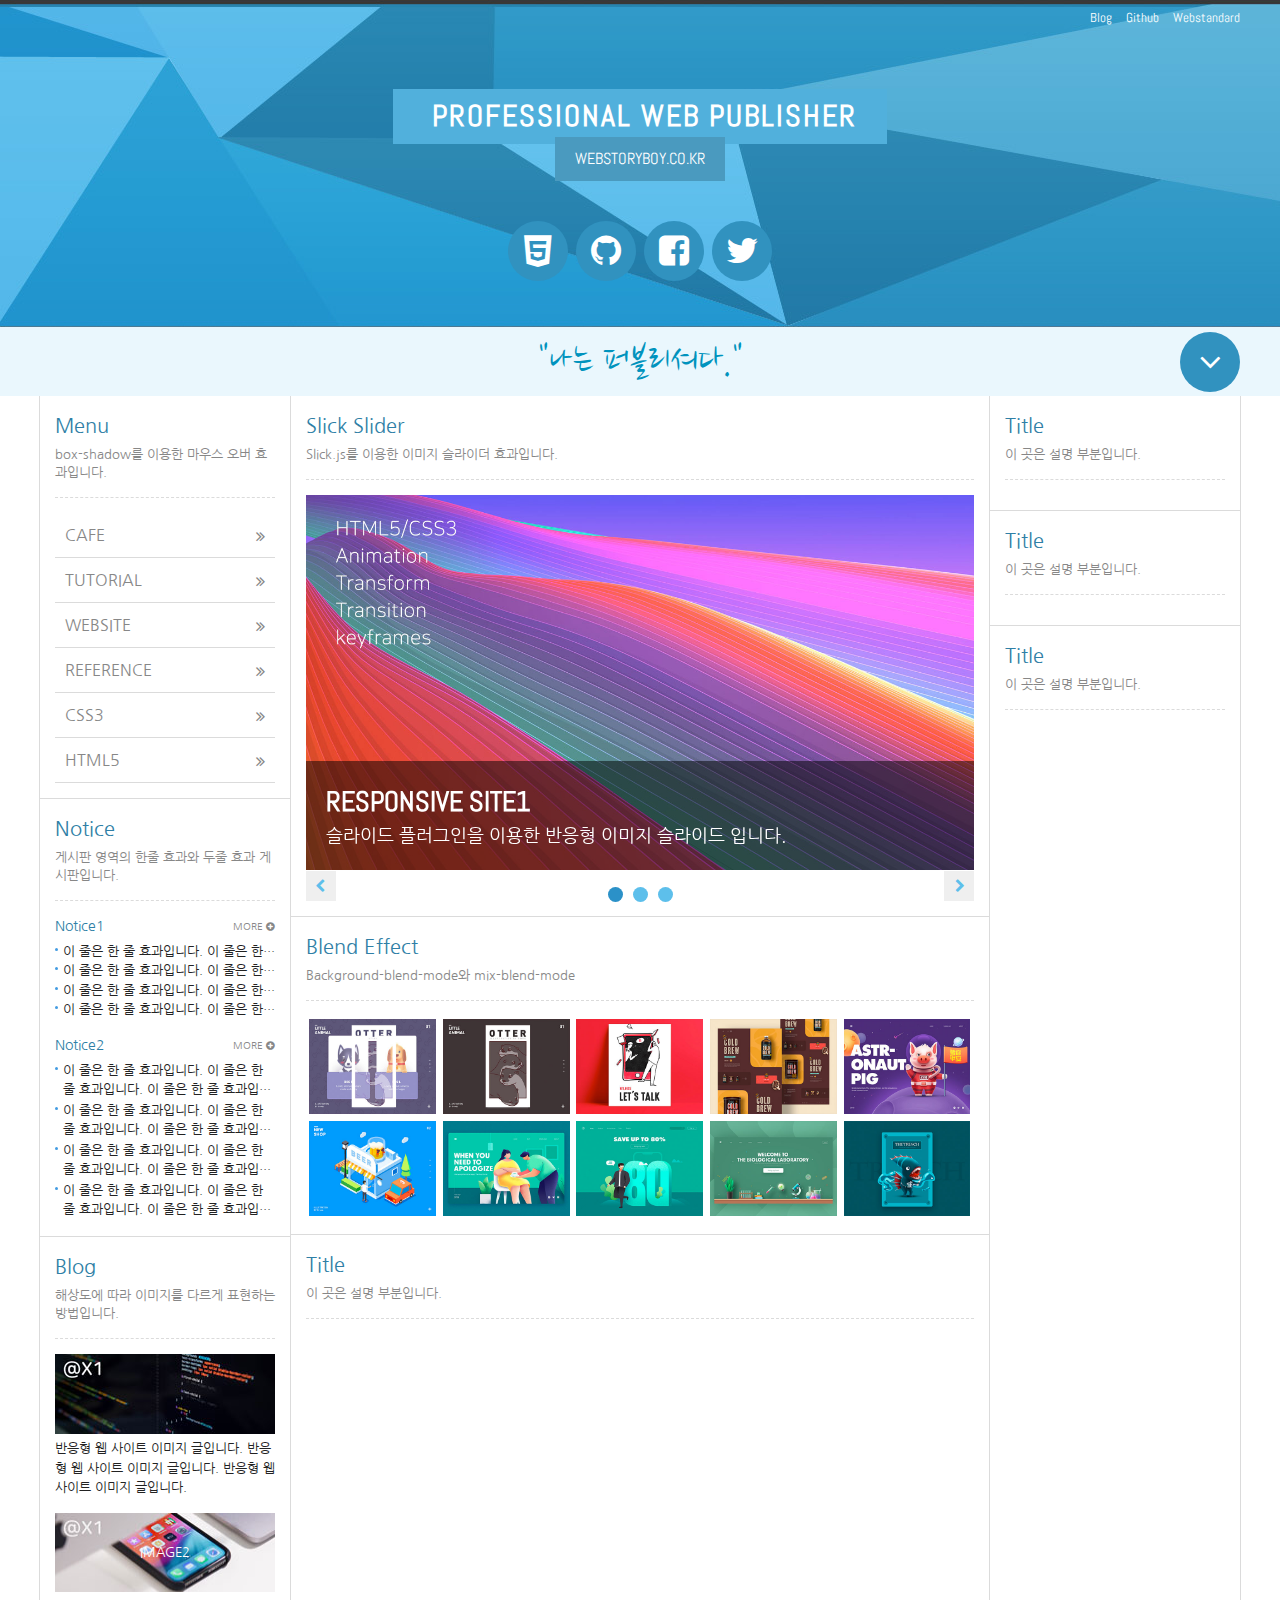
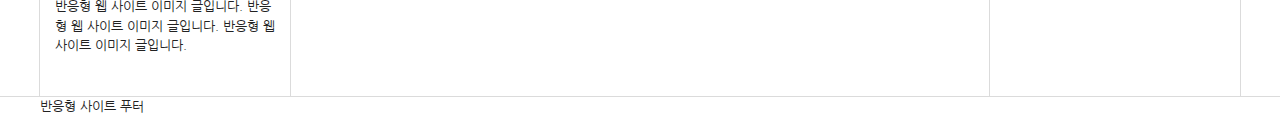
<file: responsive/html5/index.html>
<!DOCTYPE html>
<html lang="ko">
<head>
    <meta charset="UTF-8">
	<meta name="viewport" content="user-scalable=no, initial-scale=1.0, maximum-scale=1.0, minimum-scale=1.0, width=device-width">
    <meta name="author" content="webstoryboy">
    <meta name="description" content="반응형 사이트 따라하기">
    <meta name="keywords" content="반응형사이트, 웹퍼블리셔, 웹접근성, HTML5, webstoryboy, webs">
    <title>반응형 사이트 만들기 : 헤더메뉴</title>
	
	<!-- style -->
    <link rel="stylesheet" href="css/reset.css">
    <link rel="stylesheet" href="css/style.css">
	<link rel="stylesheet" href="css/font-awesome.css">
	<link rel="stylesheet" href="css/slick.css">
	<link rel="stylesheet" href="css/lightgallery.css">

	<!-- Facebook meta tags -->
    <meta property="og:type" content="article" />
    <meta property="og:title" content="반응형 사이트 만들기(title)" />
    <meta property="og:url" content="https://responsive-web-qfabi.run.goorm.io/responsive-web/responsive/html5/index.html" />
    <meta property="og:image" content="https://responsive-web-qfabi.run.goorm.io/responsive-web/responsive/html5/index.html" />
    <meta property="og:site_name" content="반응형 사이트 만들기(site_name)" />
    <meta property="og:description" content="반응형 사이트 따라하기(description)" />

    <!-- twitter meta tags -->
    <meta name="twitter:card" content="summary_large_image" />
    <meta name="twitter:site" content="@webstoryboy" />
    <meta name="twitter:title" content="반응형 사이트 만들기(title)" />
    <meta name="twitter:description" content="반응형 사이트 만들기(description)." />
    <meta property="twitter:image" content="http://richclub8.dothome.co.kr/assets/ico/icon.png" />

	<!-- 파비콘 -->
    <link rel="shortcut icon" href="icon/favicon.ico">
    <link rel="apple-touch-icon-precomposed" href="icon/favicon-152.png">
    <link rel="icon" href="icon/favicon-64.png">
    <link rel="icon" href="icon/favicon-16.png" sizes="16x16"> 
    <link rel="icon" href="icon/favicon-32.png" sizes="32x32"> 
    <link rel="icon" href="icon/favicon-48.png" sizes="48x48"> 
    <link rel="icon" href="icon/favicon-64.png" sizes="64x64"> 
    <link rel="icon" href="icon/favicon-128.png" sizes="128x128">
	
	<!-- 웹 폰트 -->
    <link href="https://fonts.googleapis.com/css?family=Nanum+Gothic" rel="stylesheet">
    <link href="https://fonts.googleapis.com/css?family=Nanum+Brush+Script" rel="stylesheet">
    <link href="https://fonts.googleapis.com/css?family=Abel&display=swap" rel="stylesheet">
	
	<!-- HTLM5shiv ie6~8 -->
    <!--[if lt IE 9]> 
        <script src="js/html5shiv.min.js"></script>
        <script type="text/javascript">
            alert("현재 당신이 보는 브라우저는 지원하지 않습니다. 최신 브라우저로 업데이트해주세요!");
        </script>
    <![endif]-->
</head>
<body>
	<header id="header">
		<div class="container">
			<div class="row">
				<div class="header">
					<div class="header_menu">
					<a href="#">Blog</a>
					<a href="#">Github</a>
					<a href="#">Webstandard</a>
					</div>
					<!-- //header_menu -->
					<div class="header_tit">
						<h1>Professional Web Publisher</h1><br>
						<a href="http://webstoryboy.co.kr">webstoryboy.co.kr</a>
					</div>
					<!-- //header_tit -->
					<div class="header_icon">
						<ul>
							<li><a href="#"><i class="fa fa-html5" aria-hidden="true"></i><span>HTML5</span></a></li>
							<li><a href="#"><i class="fa fa-github" aria-hidden="true"></i><span>Github</span></a></li>
							<li><a href="#" class="facebook"><i class="fa fa-facebook-square" aria-hidden="true"></i><span>Facebook</span></a></li>
							<li><a href="#" class="twitter"><i class="fa fa-twitter" aria-hidden="true"></i><span>twitter</span></a></li>
						</ul>
					</div>
					<!-- //header_icon -->
					
					<!-- 
                        https://developers.facebook.com/tools/debug/
                        https://cards-dev.twitter.com/validator
                    -->
				</div>
			</div>
		</div>
	</header>
	<!-- header -->
	<nav id="nav">
        <div class="container">
            <div class="row">
                <div class="nav">
                    <h2 class="ir_su">반응형 사이트 전체 메뉴</h2>
                    <div>
                        <h3>HTML Reference</h3>
                        <ol>
							<li><a href="#">HTML 태그(Tag)</a></li>
							<li><a href="#">블록 요소/인라인 요소</a></li>
							<li><a href="#">DTD 선언</a></li>
							<li><a href="#">언어 속성 설정</a></li>
							<li><a href="#">HTML &lt;title&gt;</a></li>
							<li><a href="#">HTML &lt;meta&gt;</a></li>
							<li><a href="#">특수문자</a></li>
							<li><a href="#">하이퍼 링크</a></li>
							<li><a href="#">HTML &lt;style&gt;</a></li>
							<li><a href="#">HTML &lt;html&gt;</a></li>
							<li><a href="#">HTML &lt;head&gt;</a></li>
							<li><a href="#">HTML &lt;div&gt;</a></li>
							<li><a href="#">HTML &lt;colgroup&gt;</a></li>
							<li><a href="#">HTML &lt;caption&gt;</a></li>
                        </ol>
                    </div>
                    <div>
                        <h3>CSS  Reference</h3>
                        <ol>
                            <li><a href="#">CSS 선택자</a></li>
                            <li><a href="#">CSS 단위</a></li>
                            <li><a href="#">CSS 색상</a></li>
                            <li><a href="#">CSS 선언 방법</a></li>
                            <li><a href="#">상대주소와 절대주소</a></li>
                            <li><a href="#">CSS float</a></li>
                            <li><a href="#">이미지 표현 방법</a></li>
                            <li><a href="#">이미지 스프라이트</a></li>
                            <li><a href="#">IR 효과</a></li>
                            <li><a href="#">이미지 최적화</a></li>
                            <li><a href="#">background-color</a></li>
                            <li><a href="#">border-style</a></li>
                            <li><a href="#">font-size</a></li>
                            <li><a href="#">text-align</a></li>
                        </ol>
                    </div>
                    <div class="last">
                        <h3>Responsive</h3>
                        <ol>
                            <li><a href="#">웹 표준</a></li>
                            <li><a href="#">웹 접근성</a></li>
                            <li><a href="#">W3C</a></li>
                            <li><a href="#">웹 접근성 연구소</a></li>
                            <li><a href="#">네이버 널리</a></li>
                            <li><a href="#">다음 다룸</a></li>
                            <li><a href="#">Webstandard</a></li>
                        </ol>
                    </div>
                </div>
            </div>
        </div>
    </nav>
    <!-- nav -->
	<article id="title">
		<div class="container">
			<div class="title">
				<h2>"나는 퍼블리셔다."</h2>
				<a href="#" class="btn">
					<i class="fa fa-angle-down" aria-hidden="true"></i>
					<span class="ir_su">전체메뉴 보기</span>
				</a>
			</div>
		</div>
	</article>
	<!-- //title -->
	<main>
		<section id="contents">
			<div class="container">
				<h2 class="ir_su">반응형 사이트 컨텐츠</h2>
				<section id="cont_left">
					<h3 class="ir_su">반응형 사이트 왼쪽 컨텐츠</h3>
					<article class="column col1">
						<h4 class="col_tit">Menu</h4>
						<p class="col_desc">box-shadow를 이용한 마우스 오버 효과입니다.</p>
						<!-- 메뉴 -->
						<div class="menu">
                            <ul>
                                <li><a href="#">Cafe <i class="fa fa-angle-double-right" aria-hidden="true"></i></a></li>
                                <li><a href="#">Tutorial <i class="fa fa-angle-double-right" aria-hidden="true"></i></a></li>
                                <li><a href="#">WebSite <i class="fa fa-angle-double-right" aria-hidden="true"></i></a></li>
                                <li><a href="#">Reference <i class="fa fa-angle-double-right" aria-hidden="true"></i></a></li>
                                <li><a href="#">CSS3 <i class="fa fa-angle-double-right" aria-hidden="true"></i></a></li>
                                <li><a href="#">HTML5 <i class="fa fa-angle-double-right" aria-hidden="true"></i></a></li>
                            </ul>
                        </div>
                        <!-- //메뉴 -->
					</article>
					<!-- //col1 -->
					<article class="column col2">
						<h4 class="col_tit">Notice</h4>
						<p class="col_desc">게시판 영역의 한줄 효과와 두줄 효과 게시판입니다.</p>
                        <!-- 게시판 -->
                        <div class="notice1">
                            <h5>Notice1</h5>
                            <ul>
                                <li><a href="#">이 줄은 한 줄 효과입니다. 이 줄은 한 줄 효과입니다.</a></li>
                                <li><a href="#">이 줄은 한 줄 효과입니다. 이 줄은 한 줄 효과입니다.</a></li>
                                <li><a href="#">이 줄은 한 줄 효과입니다. 이 줄은 한 줄 효과입니다.</a></li>
                                <li><a href="#">이 줄은 한 줄 효과입니다. 이 줄은 한 줄 효과입니다.</a></li>
                            </ul>
							<a href="#" class="more" title="더 보기">More <i class="fa fa-plus-circle" aria-hidden="true"></i></a>
                        </div>
                        <!-- //게시판 -->
                        <!-- 게시판2 -->
                        <div class="notice2 mt15">
                            <h5>Notice2</h5>
                            <ul>
                                <li><a href="#">이 줄은 한 줄 효과입니다. 이 줄은 한 줄 효과입니다. 이 줄은 한 줄 효과입니다. 이 줄은 한 줄 효과입니다.</a></li>
                                <li><a href="#">이 줄은 한 줄 효과입니다. 이 줄은 한 줄 효과입니다. 이 줄은 한 줄 효과입니다. 이 줄은 한 줄 효과입니다.</a></li>
                                <li><a href="#">이 줄은 한 줄 효과입니다. 이 줄은 한 줄 효과입니다. 이 줄은 한 줄 효과입니다. 이 줄은 한 줄 효과입니다.</a></li>
                                <li><a href="#">이 줄은 한 줄 효과입니다. 이 줄은 한 줄 효과입니다. 이 줄은 한 줄 효과입니다. 이 줄은 한 줄 효과입니다.</a></li>
                            </ul>
							<a href="#" class="more" title="더 보기">More <i class="fa fa-plus-circle" aria-hidden="true"></i></a>
                        </div>
                        <!-- //게시판2 -->
					</article>
					<!-- //col2 -->
					<article class="column col3">
						<h4 class="col_tit">Blog</h4>
						<p class="col_desc">해상도에 따라 이미지를 다르게 표현하는 방법입니다.</p>
						<!-- blog1 -->
						<div class="blog1">
							<h5 class="ir_su">image1</h5>
							<figure>
								<!-- <img src="img/blog1_1.jpg" class="img_normal" alt="normal image">
								<img src="img/blog1_2.jpg" class="img-retina" alt="retina image" width="100%"> -->
								<!-- 호환성을 위해서는 img로 따로따로 넣어주고 아니면은 srcset을 이용해서 한번에 처리 -->
								<img src="img/blog3_1.jpg" srcset="img/blog3_1.jpg 1x, img/blog3_2.jpg 2x, img/blog3_3.jpg 2x" alt="이미지">
								<figcation>반응형 웹 사이트 이미지 글입니다. 반응형 웹 사이트 이미지 글입니다. 반응형 웹 사이트 이미지 글입니다.</figcation>
							</figure>
						</div>
						<!-- //blog1 -->
						<!-- blog2 -->
						<div class="blog2 mt15">		
							<div class="img-retina">
								<h5>image2</h5>
							</div>
							<p>반응형 웹 사이트 이미지 글입니다. 반응형 웹 사이트 이미지 글입니다. 반응형 웹 사이트 이미지 글입니다.</p>
						</div>
						<!-- //blog2 -->
					</article>
					<!-- //col3 -->
				</section>
				<section id="cont_center">
					<h3 class="ir_su">반응형 사이트 가운데 컨텐츠</h3>
					<article class="column col4">
						<h4 class="col_tit">Slick Slider</h4>
						<p class="col_desc">Slick.js를 이용한 이미지 슬라이더 효과입니다.</p>
						<!-- 이미지 슬라이드 -->
						<div class="slider">
                            <div>
                                <figure>
                                    <img src="img/slider001.jpg" alt="이미지1">
                                    <figcaption><em>Responsive Site1</em><span>슬라이드 플러그인을 이용한 반응형 이미지 슬라이드 입니다.</span></figcaption>
                                </figure>
                            </div>
                            <div>
                                <figure>
                                    <img src="img/slider001.jpg" alt="이미지2">
                                    <figcaption><em>Responsive Site2</em><span>슬라이드 플러그인을 이용한 반응형 이미지 슬라이드 입니다.</span></figcaption>
                                </figure>
                            </div>
                            <div>
                                <figure>
                                    <img src="img/slider001.jpg" alt="이미지3">
                                    <figcaption><em>Responsive Site3</em><span>슬라이드 플러그인을 이용한 반응형 이미지 슬라이드 입니다.</span></figcaption>
                                </figure>
                            </div>
                        </div>
						<!-- //이미지 슬라이드 -->
					</article>
					<!-- //col24 -->
					<article class="column col5">
						<h4 class="col_tit">Blend Effect</h4>
						<p class="col_desc">Background-blend-mode와 mix-blend-mode</p>
						<!-- lightbox--> 
                        <div class="lightbox square clearfix">
                            <a href="img/light01_s.jpg"><img src="img/light01.jpg" alt="이미지"><em>blur</em></a>
                            <a href="img/light02_s.jpg"><img src="img/light02.jpg" alt="이미지"><em>brightness</em></a>
                            <a href="img/light03_s.jpg"><img src="img/light03.jpg" alt="이미지"><em>contrast</em></a>
                            <a href="img/light04_s.jpg"><img src="img/light04.jpg" alt="이미지"><em>grayscale</em></a>
                            <a href="img/light05_s.jpg"><img src="img/light05.jpg" alt="이미지"><em>hur-rotate</em></a>
                            <a href="img/light06_s.jpg"><img src="img/light06.jpg" alt="이미지"><em>invert</em></a>
                            <a href="img/light07_s.jpg"><img src="img/light07.jpg" alt="이미지"><em>opacity</em></a>
                            <a href="img/light08_s.jpg"><img src="img/light08.jpg" alt="이미지"><em>saturate</em></a>
                            <a href="img/light09_s.jpg"><img src="img/light09.jpg" alt="이미지"><em>sepia</em></a>
                            <a href="img/light10_s.jpg"><img src="img/light10.jpg" alt="이미지"><em>Mix</em></a>
                        </div>
                        <!-- //lightbox -->
					</article>
					<!-- //col5 -->
					<article class="column col6">
						<h4 class="col_tit">Title</h4>
						<p class="col_desc">이 곳은 설명 부분입니다.</p>
						<!-- -->
						
						<!-- // -->
					</article>
					<!-- //col6 -->
				</section>
				<section id="cont_right">
					<h3 class="ir_su">반응형 사이트 오른쪽 컨텐츠</h3>



					<article class="column col7">
						<h4 class="col_tit">Title</h4>
						<p class="col_desc">이 곳은 설명 부분입니다.</p>
						<!-- -->
						
						<!-- // -->
					</article>
					<!-- //col7 -->
					<article class="column col8">
						<h4 class="col_tit">Title</h4>
						<p class="col_desc">이 곳은 설명 부분입니다.</p>
						<!-- -->
						
						<!-- // -->
					</article>
					<!-- //col8 -->
					<article class="column col9">
						<h4 class="col_tit">Title</h4>
						<p class="col_desc">이 곳은 설명 부분입니다.</p>
						<!-- -->
						
						<!-- // -->
					</article>
					<!-- //col9 -->
				</section>
			</div>
		</section>
		<!-- //contents -->
	</main>
	<footer id="footer">
		<div class="container">
			<h2>반응형 사이트 푸터</h2>
		</div>
	</footer>
	<!-- //footer -->
	
	
	<!-- JavaScript Libraries -->
    <script src="js/jquery.min_1.12.4.js"></script>
    <script src="js/modernizr-custom.js"></script>
	<script src="js/slick.min.js"></script>
	<script src="js/lightgallery.min.js"></script>
	<script>
		//라이트 박스
		$(".lightbox").lightGallery({
			
		});
		
		//이미지 슬라이더
		$(".slider").slick({
			dots: true,
			autoplay: true,
			autoplaySpeed: 3000,
			arrows: true,
			responsive: [
				{
					breakpoint: 768,
					settings: {
						autoplay:false,
						}
				}
			]
		});

		//sns 공유하기
		$(".facebook").click(function(e){
			e.preventDefault();
			window.open('https://www.facebook.com/sharer/sharer.php?u=' +encodeURIComponent(document.URL)+'&t='+encodeURIComponent(document.title), 'facebooksharedialog', 'menubar=no, toolbar=no, resizable=yes, scrollbars=yes, height=300, width=600'); 
		});
		$(".twitter").click(function(e){
			e.preventDefault();
			window.open('https://twitter.com/intent/tweet?text=[%EA%B3%B5%EC%9C%A0]%20' +encodeURIComponent(document.URL)+'%20-%20'+encodeURIComponent(document.title), 'twittersharedialog', 'menubar=no, toolbar=no, resizable=yes, scrollbars=yes, height=300, width=600');
		});
	</script>
</body>
</html>
</file>
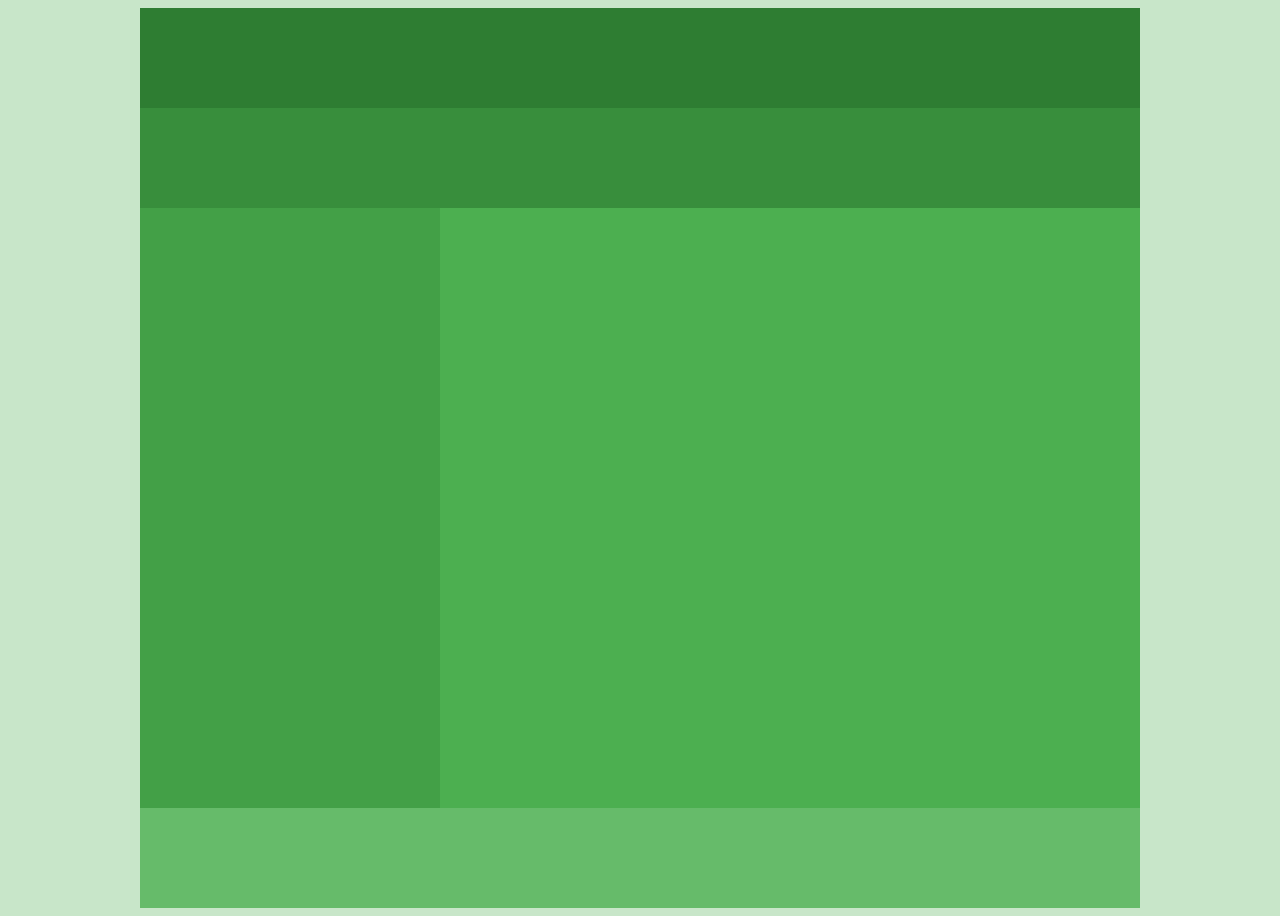
<file: responsive/layout1.html>
<!DOCTYPE html>
<html lang="ko">
<head>
    <meta charset="UTF-8">
    <title>Document</title>
    <style>
        body {background: #c8e6c9;}
        #wrap {width: 1000px; height: 900px; margin: 0 auto;}
        header {width: 1000px; height: 100px; background: #2e7d32;}
        nav {width: 1000px; height: 100px; background: #388e3c; }
        aside {float: left; width: 300px; height: 600px; background: #43a047;}
        section {float: left; width: 700px; height: 600px; background: #4caf50;}
        footer {float: left; width: 1000px; height: 100px; background: #66bb6a;}
    </style>
</head>
<body>
    <div id="wrap">
        <header></header>
        <nav></nav>
        <aside></aside>
        <section></section>
        <footer></footer>
    </div>
</body>
</html>
</file>
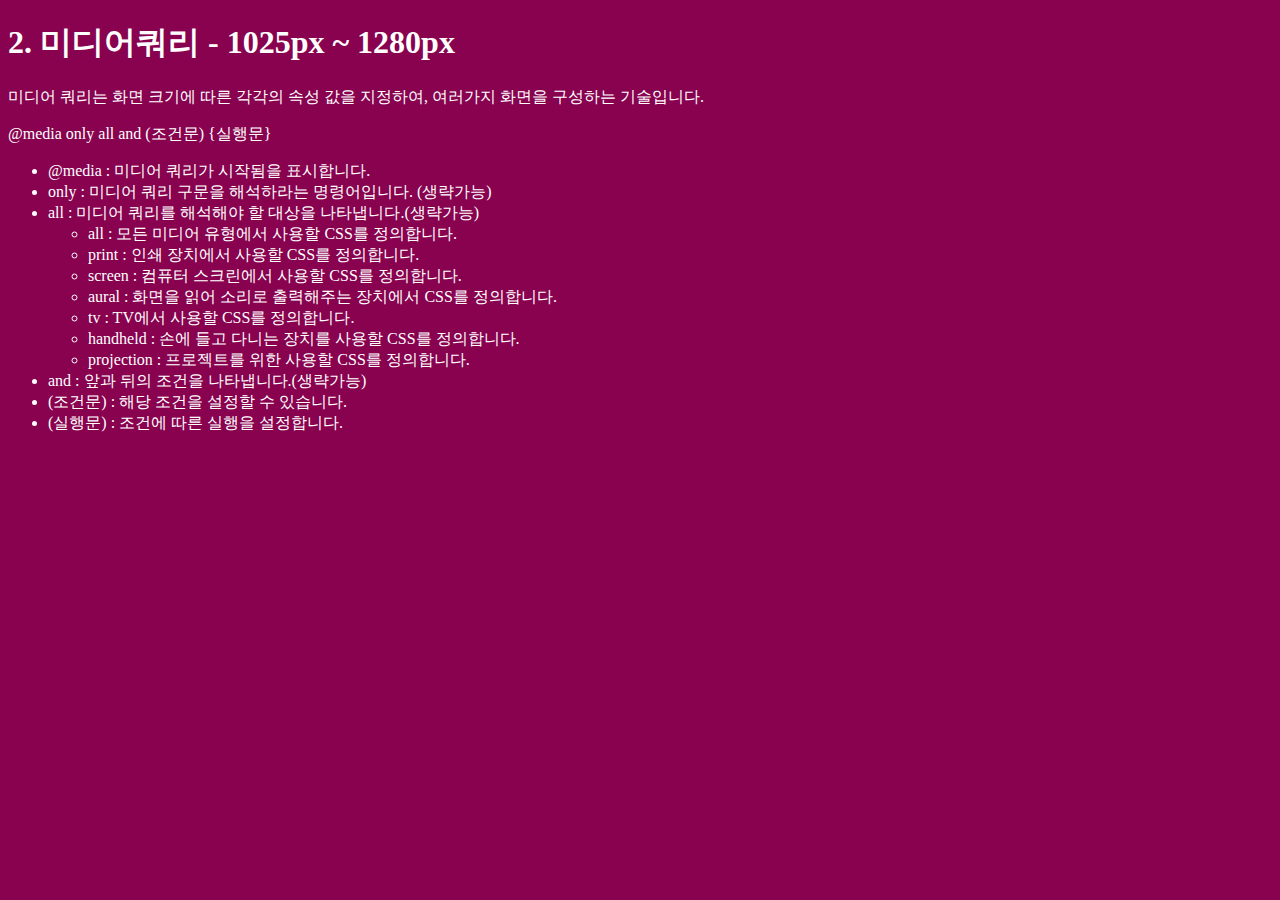
<file: responsive/layout2.html>
<!DOCTYPE html>
<html lang="ko">
<head>
	<meta charset="UTF-8">
	<title>Document</title>
	<style>
		body{background:#b71c1c; color:#fff;}
		h1::before {content:'1. ';}
		h1::after {content: ' - 기본';}
		/* 화면 너비가 0 ~ 1280px :데스크탑 */
		@media (max-width:1280px){
			body{background:#88024f;}
			h1::before {content:'2. ';}
			h1::after {content: ' - 1025px ~ 1280px';}
		}
		/* 화면 너비가 0 ~ 1024px :데스크탑 */
		@media (max-width:1024px){
			body{background:#4a148c;}
			h1::before {content:'3. ';}
			h1::after {content: ' - 961px ~ 1024px';}
		}
		/* 화면 너비가 0 ~ 960px :노트북 */
		@media (max-width:960px){
			body{background:#311b92;}
			h1::before {content:'4. ';}
			h1::after {content: ' - 769px ~ 960px';}
		}
		/* 화면 너비가 0 ~ 768px : 태블릿 */
		@media (max-width:768px){
			body{background:#4a148c;}
			h1::before {content:'5. ';}
			h1::after {content: ' - 577px ~ 768px';}
		}
		/* 화면 너비가 0 ~ 576px : 모바일 */
		@media (max-width:576px){
			body{background:#004d40;}
			h1::before {content:'6. ';}
			h1::after {content: ' - 0px ~ 576px';}
		}
	</style>
</head>
<body>
	<h1>미디어쿼리</h1>
	<p>미디어 쿼리는 화면 크기에 따른 각각의 속성 값을 지정하여, 여러가지 화면을 구성하는 기술입니다.</p>
	<p>@media only all and (조건문) {실행문}</p>
	<ul>
		<li>@media : 미디어 쿼리가 시작됨을 표시합니다.</li>
		<li>only : 미디어 쿼리 구문을 해석하라는 명령어입니다. (생략가능)</li>
		<li>all : 미디어 쿼리를 해석해야 할 대상을 나타냅니다.(생략가능)
			<ul>
                <li>all : 모든 미디어 유형에서 사용할 CSS를 정의합니다.</li>
                <li>print : 인쇄 장치에서 사용할 CSS를 정의합니다.</li>
                <li>screen : 컴퓨터 스크린에서 사용할 CSS를 정의합니다.</li>
                <li>aural : 화면을 읽어 소리로 출력해주는 장치에서 CSS를 정의합니다.</li>
                <li>tv : TV에서 사용할 CSS를 정의합니다.</li>
                <li>handheld : 손에 들고 다니는 장치를 사용할 CSS를 정의합니다.</li>
                <li>projection : 프로젝트를 위한 사용할 CSS를 정의합니다.</li>
            </ul>
		</li>
		<li>and : 앞과 뒤의 조건을 나타냅니다.(생략가능)</li>
		<li>(조건문) : 해당 조건을 설정할 수 있습니다.</li>
		<li>(실행문) : 조건에 따른 실행을 설정합니다.</li>
	</ul>
</body>
</html>
</file>
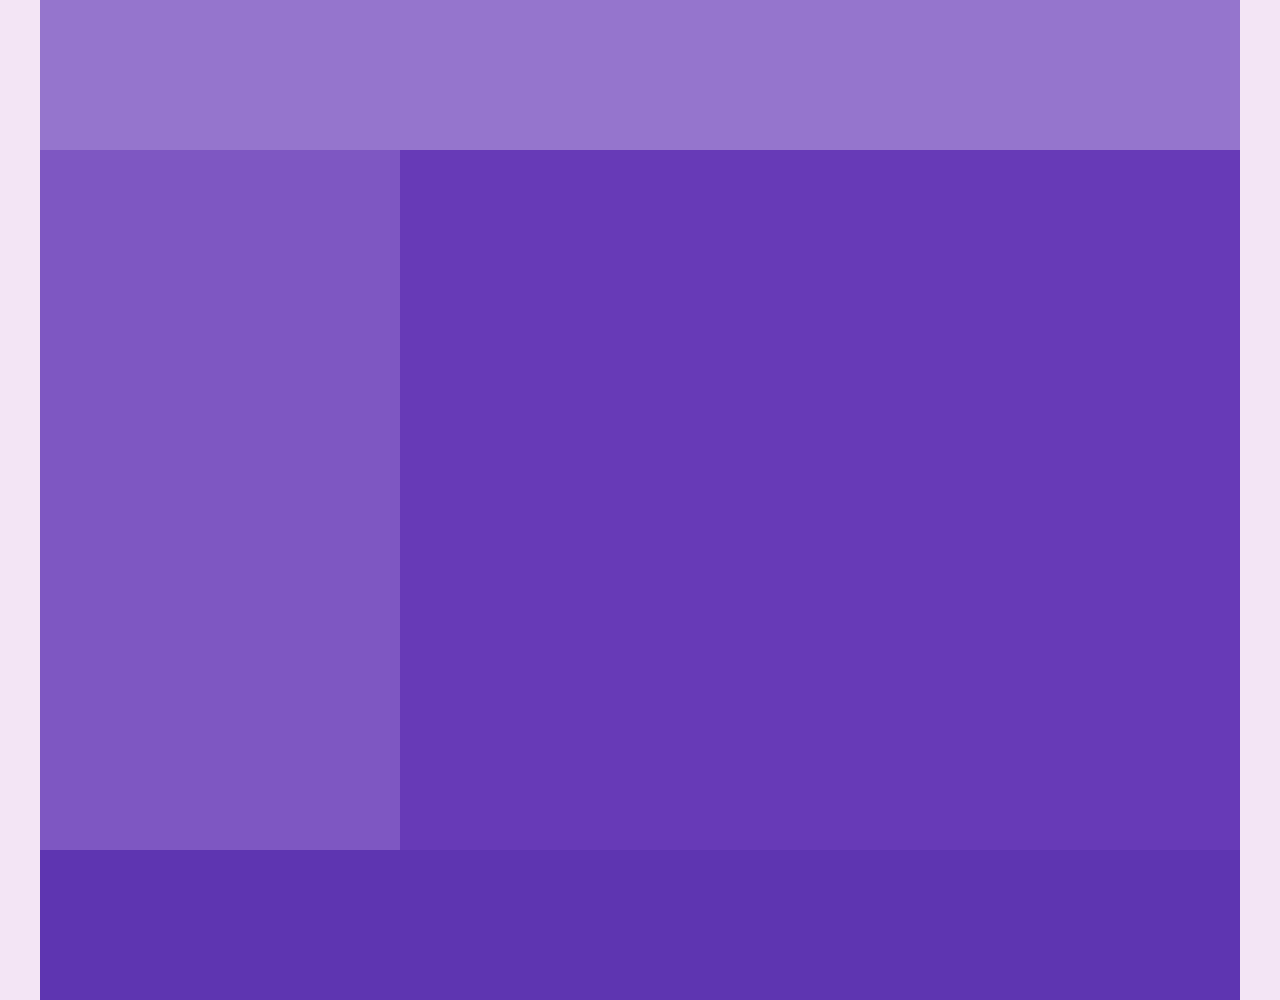
<file: responsive/layoutex1.html>
<!DOCTYPE html>
<html lang="en">
<head>
	<meta charset="UTF-8">
	<title>Layout</title>
	<style>
		*{padding: 0; margin: 0;}
		body{background: #f3e5f5;}
		#wrap{width: 1200px; margin: 0 auto;}
		header{width: 100%; height: 150px; background: #9575cd;}
		aside{float: left; width: 30%; height: 700px; background: #7e57c2;}
		section{float: left; width: 70%; height: 700px; background: #673ab7;}
		footer{clear: both; width: 100%; height: 150px; background: #5e35b1;}
		
		/*화면 너비가 0~1200px*/
		@media (max-width: 1220px){
			#wrap{width:95%;}
		}
		/*화면 너비가 0~768px*/
		@media (max-width: 768px){
			#wrap{width:100%;}
		}
		/*화면 너비가 0~480px*/
		@media (max-width: 480px){
			#wrap{width:100%;}
			header{height: 300px;}
			aside{float:none; width: 100%; height: 300px;}
			section{float: none; width: 100%; height: 300px;}
		}
		/*max-width를 1200px로 하면 wrap 너비랑 같으므로 겹치니까 스크롤바가 생길수도 있어서 더 크게 주는거*/
	</style>
</head>
<body>
	<div id="wrap">
		<header></header>
		<aside></aside>
		<section></section>
		<footer></footer>
	</div>
</body>
</html>
</file>
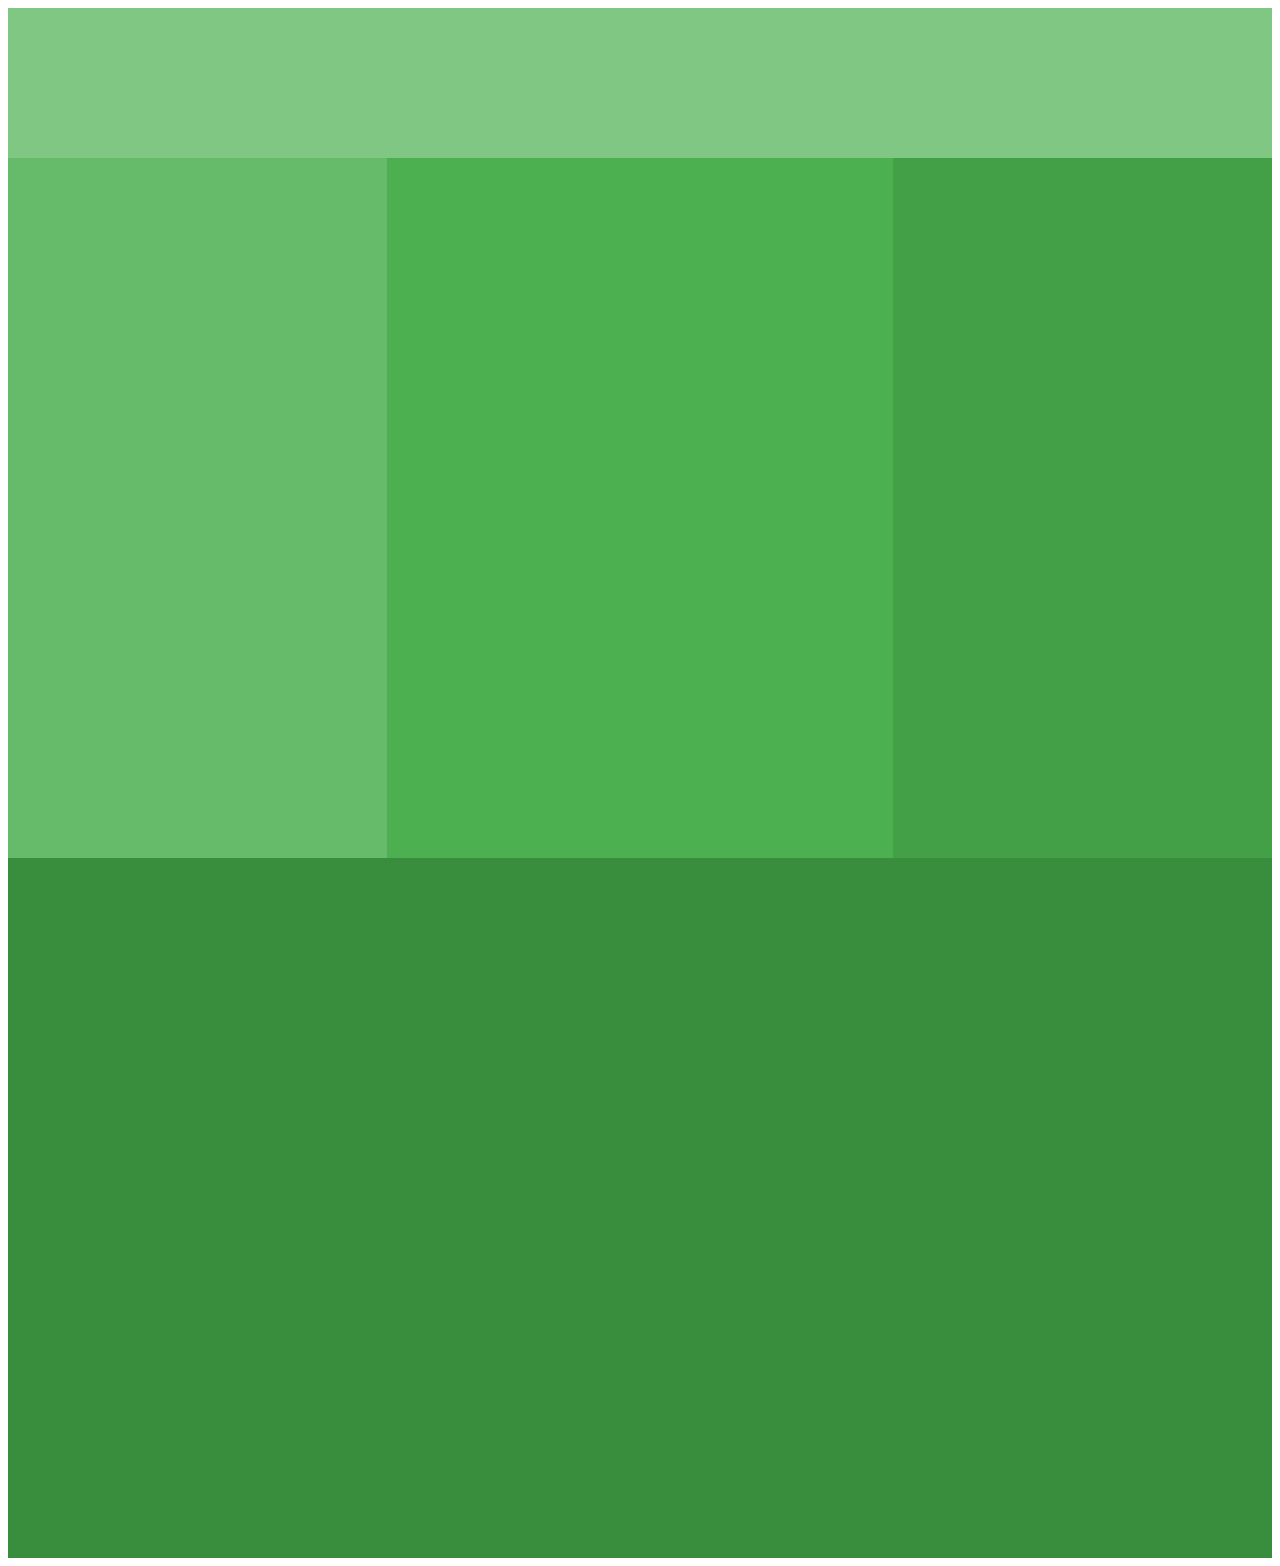
<file: responsive/layoutex2.html>
<!DOCTYPE html>
<html lang="en">
<head>
	<meta charset="UTF-8">
	<title>layout2</title>
	<style>
		#wrap{width: 100%;}
		header{width: 100%; height:150px; background: #81c784;}
		aside{float: left; width: 30%; height:700px; background: #66bb6a;}
		section{float: left; width: 40%; height:700px; background: #4caf50;}
		article{float: left; width: 30%; height:700px; background: #43a047;}
		footer{clear: both; width: 100%; height:700px; background: #388e3c;}
		
		/*화면 너비가 0~1200px*/
		@media (max-width: 1220px){
			article{clear: both; float:none; width: 100%; height: 300px;}
			aside{width: 40%;}
			section{width: 60%;}
		}
		/*clear: both; float:none; article에 안써주고 width값만 퍼센트로 줘도 됨*/
		
		/*화면 너비가 0~768px*/
		@media (max-width: 768px){
			aside{float: none; width: 100%; height: 300px;}
			section{float: none; width: 100%; height: 300px;}
			/*float:none을 안써도 됨*/
		}
		/*화면 너비가 0~480px*/
		@media (max-width: 480px){
			header{height: 300px;}
			aside{height: 200px;}
			section{height: 200px;}
		}
	</style>
</head>
<body>
	<div id="wrap">
		<header></header>
		<aside></aside>
		<section></section>
		<article></article>
		<footer></footer>
	</div>
</body>
</html>
</file>
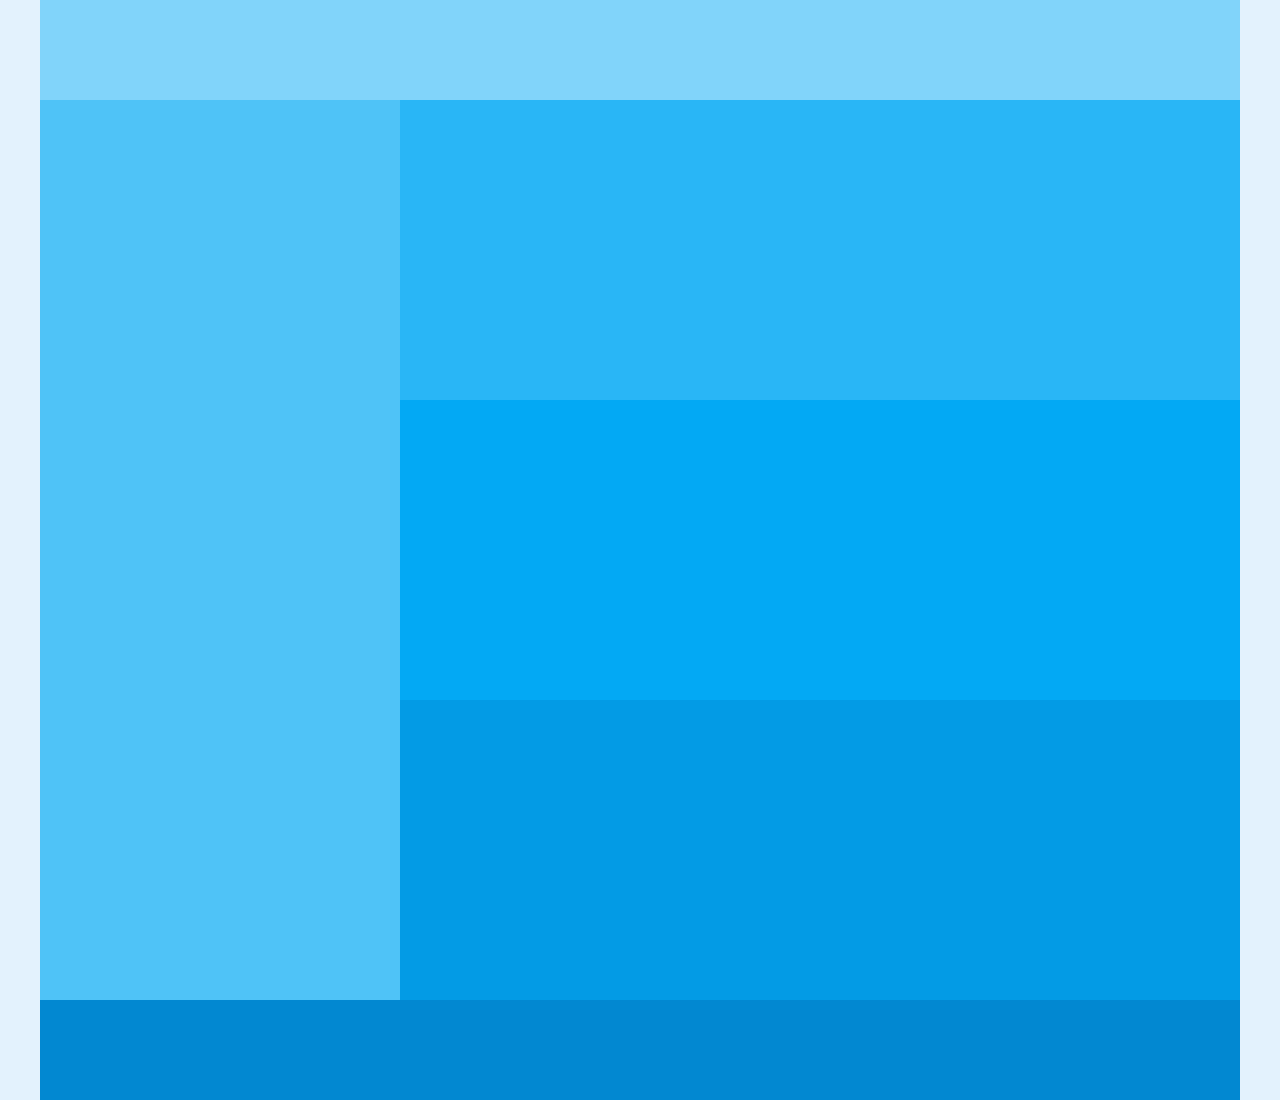
<file: responsive/layoutex3.html>
<!DOCTYPE html>
<html lang="en">
<head>
	<meta charset="UTF-8">
	<title>layoutex3</title>
	<style>
        * {margin: 0; padding: 0;}
        body {background-color: #e3f2fd;}
        #wrap {width: 1200px; margin: 0 auto;}
        .header {width: 100%; height: 100px; background: #81d4fa;}
        .aside {float: left; width: 30%; height: 900px; background: #4fc3f7}
        .article1 {float: left; width: 70%; height: 300px; background: #29b6f6;}
        .article2 {float: left; width: 70%; height: 300px; background: #03a9f4;}
        .article3 {float: left; width: 70%; height: 300px; background: #039be5;}
        .footer {clear: both; width: 100%; height: 100px; background: #0288d1;}
		
		/*화면 너비가 0~1200px*/
		@media (max-width: 1240px){
			#wrap{width: 100%;}
			.article1{height:450px;}
			.article2{height:450px;}
			.article3{width: 100%;}
			
		}
		
		/*화면 너비가 0~768px*/
		@media (max-width: 768px){
			.aside{width: 100%; height: 300px;}
			.article1{width: 50%;}
			.article2{width: 50%;}
			.article3{width: 100%;}
			
			
		}
		/*화면 너비가 0~480px*/
		@media (max-width: 480px){
			.article1{width: 100%;}
			.article2{width: 100%;}
		}
	</style>
</head>
<body>
	<div id="wrap">
		<header class="header"></header>
		<aside class="aside"></aside>
		<section class="article1"></section>
		<section class="article2"></section>
		<section class="article3"></section>
		<footer class="footer"></footer>
	</div>
</body>
</html>
</file>
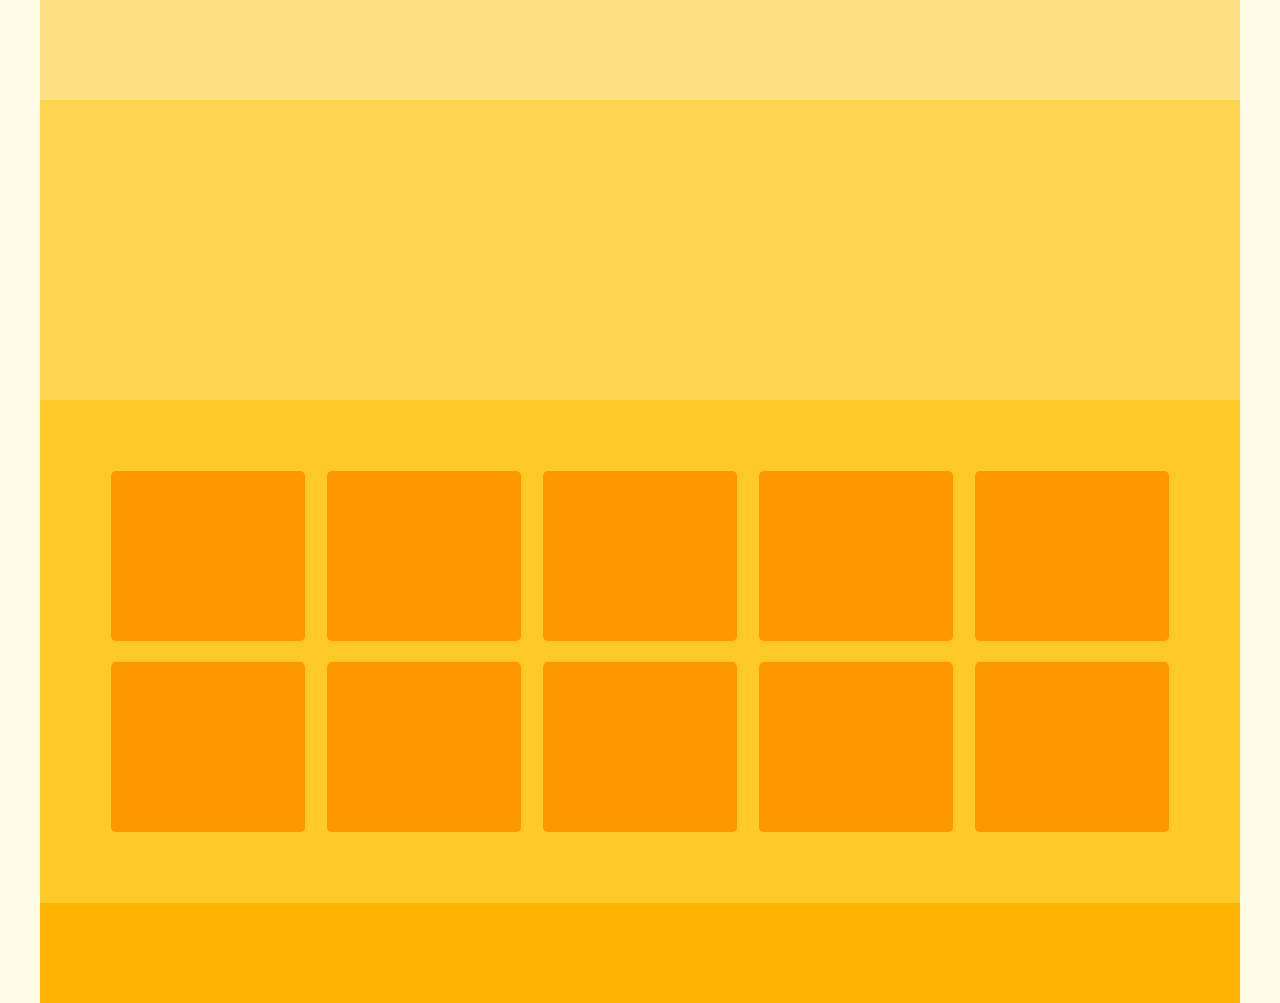
<file: responsive/layoutex4.html>
<!DOCTYPE html>
<html lang="en">
<head>
	<meta charset="UTF-8">
	<title>layoutex4</title>
	<style>
		*{padding:0; margin: 0;}
		body{background-color: #fffde7;}
		#wrap{width:1200px; margin:0 auto;}
		header{width: 100%; height: 100px; background-color: #ffe082;}
		article{width: 100%; height: 300px; background-color: #ffd54f;}
		section{overflow: hidden; width: 90%; padding: 5%; background-color: #ffca28;}
		section > div{float: left; width:18%; margin: 1%; height: 170px; background-color: #ff9800; border-radius:5px;}
		footer{width: 100%; height: 100px; background-color: #ffb300;}
		
		/*화면 너비가 0~1200px*/
		@media (max-width: 1220px){
			#wrap{width: 100%;}/*wrap 100%해줘야 스크롤바가 안생김*/
			section > div {width:23%;}
			section > div:nth-child(5n) {display: none;}/*밑에2개생기는것을 없애고싶을때*/
			
		}
		
		/*화면 너비가 0~768px*/
		@media (max-width: 768px){
			section > div {width:31.3333%;}
			section > div:nth-child(5) {display: block}	
		}
		/*화면 너비가 0~480px*/
		@media (max-width: 480px){
			section > div {width:48%;}
			section > div:nth-child(5n) {display: block}
		}
	</style>
</head>
<body>
	<div id="wrap">
		<header></header>
		<article></article>
		<section>
			<div></div>
			<div></div>
			<div></div>
			<div></div>
			<div></div>
			<div></div>
			<div></div>
			<div></div>
			<div></div>
			<div></div>
		</section>
		<footer></footer>
	</div>
</body>
</html>
</file>
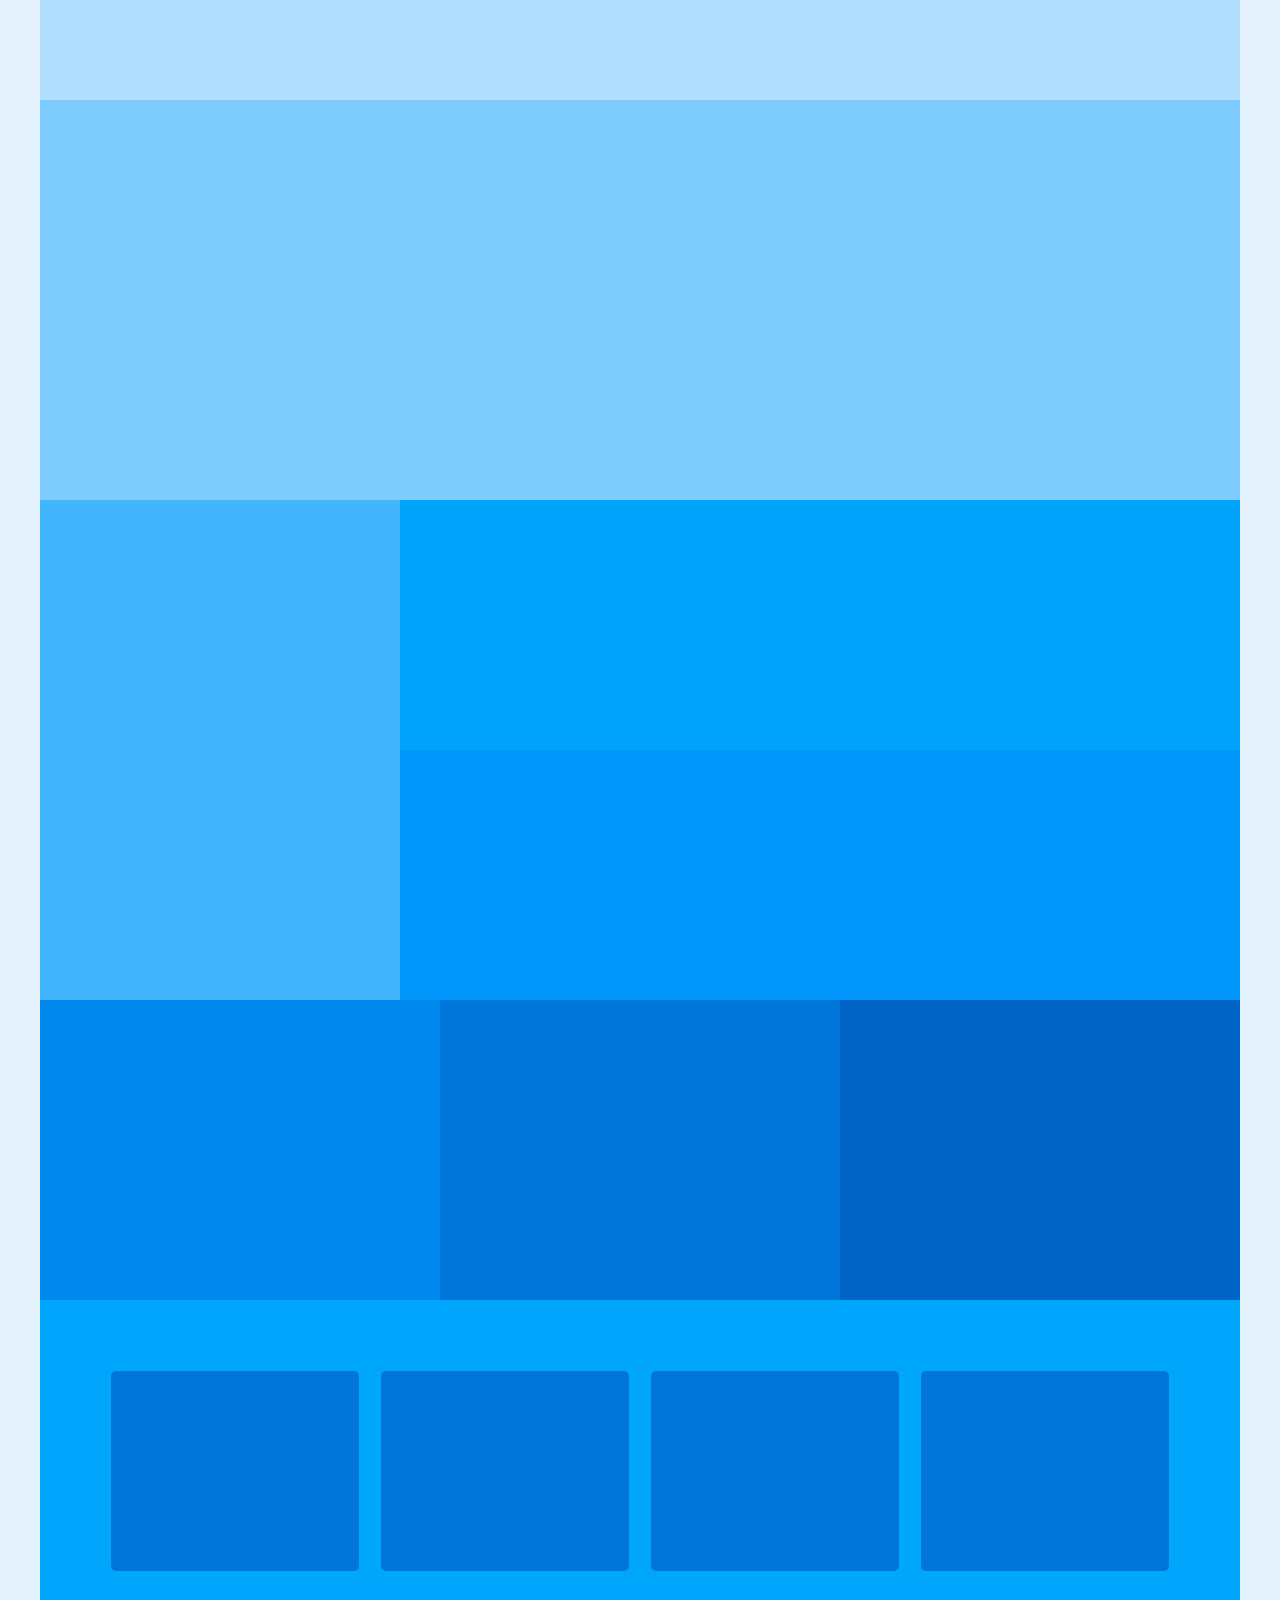
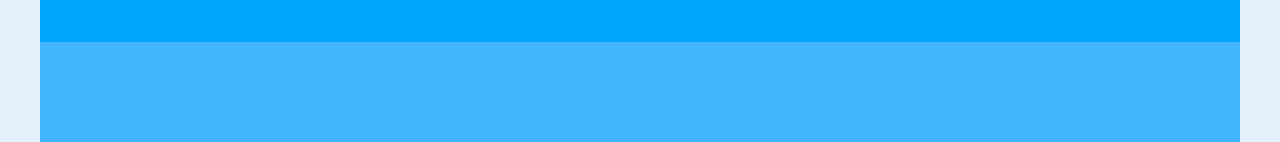
<file: responsive/layoutex5.html>
<!DOCTYPE html>
<html lang="ko">
<head>
    <meta charset="UTF-8">
    <title>layout7</title>
    <style>
        * {margin: 0; padding: 0;}
        body {background-color: #e3f2fd;}
        #wrap {width: 1200px; margin: 0 auto;}
        #header {width: 100%; height: 100px; background-color: #b2defe;}
        #banner {width: 100%; height: 400px; background-color: #7ecbfd;} 
        #content1 {overflow: hidden;}
        #content1 .nav {float: left; width: 30%; height: 500px; background-color: #43b5fc;}
        #content1 .article_right1 {float: left; width: 70%; height: 250px; background-color: #00a5fb;}
        #content1 .article_right2 {float: left; width: 70%; height: 250px; background-color: #0096fa;}
        #content2 {overflow: hidden;}
        #content2 .article_box1 {float: left; width: 33.3333%; height: 300px; background-color: #0088ec;}
        #content2 .article_box2 {float: left; width: 33.3333%; height: 300px; background-color: #0076d9;}
        #content2 .article_box3 {float: left; width: 33.3333%; height: 300px; background-color: #0064c6;}
        #content3 {overflow: hidden; padding: 5%; background-color: #00a6fc;}
        #content3 .article_square1 {float: left; width: 23%; height: 200px; margin: 1%; border-radius: 5px; background-color: #0076d9;}
        #content3 .article_square2 {float: left; width: 23%; height: 200px; margin: 1%; border-radius: 5px; background-color: #0076d9;}
        #content3 .article_square3 {float: left; width: 23%; height: 200px; margin: 1%; border-radius: 5px; background-color: #0076d9;}
        #content3 .article_square4 {float: left; width: 23%; height: 200px; margin: 1%; border-radius: 5px; background-color: #0076d9;}
        #footer {width: 100%; height: 100px; background-color: #43b5fc;}

        /* 화면 너비 0 ~ 1200px */
        @media (max-width: 1240px){
            #wrap {width: 100%;}
            #content2 .article_box1 {width: 50%;}
            #content2 .article_box2 {width: 50%;}
            #content2 .article_box3 {display: none;}

            #content3 .article_square1 {width: 31.3333%;}
            #content3 .article_square2 {width: 31.3333%;}
            #content3 .article_square3 {width: 31.3333%;}
            #content3 .article_square4 {display: none;}
        }

        /* 화면 너비 0 ~ 768px */
        @media (max-width: 768px){
            #content2 .article_box1 {width: 100%;}
            #content2 .article_box2 {width: 100%;}
        }

        /* 화면 너비 0 ~ 480px */
        @media (max-width: 480px){
            #content1 .nav {width: 100%; height: 200px;}
            #content1 .article_right1 {width: 100%; height: 200px;}
            #content1 .article_right2 {width: 100%; height: 200px;}

            #content3 .article_square1 {width: 98%; border-radius: 5px;}
            #content3 .article_square2 {width: 98%; border-radius: 5px;}
            #content3 .article_square3 {width: 98%; border-radius: 5px;}
        }
    </style>
</head>
<body>
    <div id="wrap">
        <header id="header"></header>
        <section id="banner"></section>
        <section id="content1">
            <nav class="nav"></nav>
            <article class="article_right1"></article>
            <article class="article_right2"></article>
        </section>
        <section id="content2">
            <article class="article_box1"></article>
            <article class="article_box2"></article>
            <article class="article_box3"></article>
        </section>
        <section id="content3">
            <article class="article_square1"></article>
            <article class="article_square2"></article>
            <article class="article_square3"></article>
            <article class="article_square4"></article>
        </section>
        <footer id="footer"></footer>
    </div>
</body>
</html>
</file>
<file: responsive/html5/css/style.css>
/*레이아웃*/
body{background: url(../img/header_bg.jpg) repeat-x center top;}
#header{}
#nav{background: #f6fdff;}
#title{background: #eaf7fd;}
#contents{}
#contents .container{border-right: 1px solid #dbdbdb; border-left: 1px solid #dbdbdb;}
#cont_left{float: left; width: 250px;}
#cont_center{
	overflow: hidden; min-height: 1300px; margin-right: 250px;
	border-right: 1px solid #dbdbdb;
	border-left: 1px solid #dbdbdb;
}
#cont_right{position: absolute; right: 0; top: 0; width: 250px;}
#footer{border-top: 1px solid #dbdbdb;}

/*컨테이너*/
.container{position: relative; width: 1200px; margin:0 auto; /*background:rgba(0,0,0,0.3);*/}

/*헤더*/
.header{height:327px;}
.header .header_menu{text-align: right;}
.header .header_menu a{color:#fff; padding:8px 0 6px 10px; display: inline-block; transition: color 0.3s ease; font-family: 'Abel', sans-serif;}/*a태그는 inline요소이므로 padding이 적용안됨 그러므로 inline-block으로 바꿔줌*/
.header .header_menu a:hover{color:#ccc;}

.header .header_tit{text-align: center; text-transform: uppercase; margin-top: 55px; font-family: 'Abel', sans-serif;}
.header .header_tit h1{
	font-size: 30px; color:#fff;
	background: #51b0dc;	
	display:inline-block;
	padding: 5px 30px 5px 39px;
	letter-spacing: 2px;
	font-weight: 900;
	transition: box-shadow 0.25s ease-in-out;
}
.header .header_tit h1:hover{
	box-shadow:
		inset -9em 0 0 0 #257fac,
		inset 9em 0 0 0 #257fac;
}
.header .header_tit a{
	font-size: 16px; color: #fff;
	background: #4a9abf;
	display: inline-block;
	padding: 10px 20px 10px 20px;
	margin-top: -7px;
	transition: box-shadow 0.25s ease-in-out;
}
.header .header_tit a:hover{
	box-shadow:
		0 0 0 5px rgba(75, 154, 191, 0.9) inset,
		0 0 0 100px rgba(0,0,0,0.1) inset;
}

.header .header_icon{text-align: center; margin-top: 40px; padding-bottom: 45px;}
.header .header_icon li{display: inline; margin:0 2px;}
.header .header_icon li a{
	position: relative;
	background: #3192bf;
	border-radius: 50%;
	width: 60px; height: 60px; color:#fff;
	display: inline-block;
	font-size: 35px;
	line-height: 60px;
	transition: all 0.3s ease;
}
.header .header_icon li a span{
	position: absolute;
	left: 50%; top:-40px;
	transform:translateX(-50%);
	font-size: 12px;
	line-height: 1.6;
	background: #3192bf;
	padding: 3px 9px;
	border-radius: 6px 0;
	opacity: 0;
	transition: all 0.3s ease;
}
.header .header_icon li a span:before{
	content: '';
	position: absolute;
	left:50%; bottom: -5px;
	margin-left: -5px;
	border-top: 5px solid #3192bf;
	border-left: 5px solid transparent;
	border-right: 5px solid transparent;/*삼각형 만드는것*/
}
.header .header_icon li a:hover span{
	opacity: 1;
	top:-33px;
}
.header .header_icon li a:hover{
	box-shadow:
		0 0 0 3px rgba(75,154,191,0.9) inset,
		0 0 0 100px rgba(0,0,0,0.1) inset;
}

/*전체메뉴*/
.nav{overflow: hidden; padding: 25px 0; display: none;}
.nav > div{float: left; width: 40%;}
.nav > div:last-child{width: 20%;}
.nav > div ol{overflow: hidden;}
.nav > div li{float:left;  width: 50%; position: relative; padding-left: 8px; box-sizing:border-box;}/*box-sizing:border-box; border를 기준으로 width값을 적용함. 이걸 적용안하면 float:left가 적용이 안됨 width값이 안맞아서*/
.nav > div:last-child li {width: 100%;}
.nav > div li:before {
    content: '';
    width: 3px; height: 3px;
    background-color: #25a2d0;
    border-radius: 50%;
    position: absolute; left: 0; top: 6px;
}
.nav > div h3 {font-size: 18px; color: #25a2d0; font-weight: bold; margin-bottom: 4px;}
.nav > div li a {position: relative;}
.nav > div li a:after {
    content: '';
    display: inline-block;
    width: 0; height: 1px;
    background: #25aad0;
    transition: all .2s ease-out;
    position: absolute; bottom: 0; left: 0;
}
.nav > div li:hover a:after {width: 100%;}

/*타이틀*/
.title{position: relative; text-align: center;}
.title h2{font-family: 'Nanum Brush Script', cursive; font-size: 39px; color:#0093bd; padding: 5px 0;}
.title .btn{
	position: absolute; right: 0; top: 5px;
	width: 60px; height: 60px;
	line-height: 60px;
	background: #3192bf; color:#fff;
	font-size: 35px;
	border-radius: 50%;
	transition:all 0.3s ease;
}
.title .btn:hover {
    box-shadow:
        0 0 0 3px rgba(71,154,191,0.9) inset,
        0 0 0 100px rgba(0,0,0,0.1) inset; 
}

/*컨텐츠영역*/
.column{padding: 15px; border-bottom: 1px solid #dbdbdb;}
.column .col_tit{font-size: 20px; color:#2f7fa6; padding-bottom: 5px;}
.column .col_desc{
	border-bottom: 1px dashed #dbdbdb;
	padding-bottom: 15px; margin-bottom: 15px;
	color:#878787; line-height: 18px;
}
.column.col1{}
.column.col2{}
.column.col3{border-bottom: 0;}
.column.col4{}
.column.col5{}
.column.col6{border-bottom: 0;}
.column.col7{}
.column.col8{}
.column.col9{border-bottom: 0;}

/*메뉴*/
.menu{}
.menu li{position: relative;}
.menu li a{
	font-size: 16px; text-transform: uppercase;
	color: #878787;
	border-bottom: 1px solid #dbdbdb;
	padding: 10px; display: block; /*padding값을 적용하게 위해서*/
	transition: box-shadow 0.34s ease , background 0.34s ease;
} /*li보다 a태그에서 작업하면 좋은 점이 마우스오버했을 때 포인터가 바뀌므로 여기 작업하는게 좋음 */
.menu li a i{position: absolute; right: 10px; top: 15px;}
.menu li a:hover{
	box-shadow: inset 180px 0 0 0 rgba(36, 130, 174, 0.7);
	color: #fff;
	background: rgba(36,130,174,0.9);
}

/*게시판*/
.notice1{position: relative;}
.notice1 h5{font-size: 14px; color: #2f7fa6; padding-bottom: 5px;}
.notice1 ul li{position: relative; overflow: hidden; text-overflow:ellipsis; white-space:nowrap; padding-left: 8px;}
.notice1 ul li:before{
	content:'';
	width:3px; height: 3px;
	border-radius:50%;
	background: #449ce2;
	position: absolute;  left:0; top:6px;
}
.notice1 .more{position: absolute; right:0; top: 3px; color: #878787; text-transform:uppercase; font-size: 10px;}

/*게시판2*/
.notice2{position: relative;}
.notice2 h5{font-size: 14px; color: #2f7fa6; padding-bottom: 5px;}
.notice2 ul{}
.notice2 ul li{
	position: relative;
	overflow: hidden; text-overflow:ellipsis;
	display:-webkit-box; 
	-webkit-box-orient:vertical; /*방향설정*/
	-webkit-line-clamp: 2; /*2줄로 만들어줌*/
	padding-left: 8px;
	padding-bottom: 5px;
	max-height: 35px; /* ie에서 max-width를 설정안하면 깨져서 밑에 3번째 줄이 살짝 보이게 됨 */
}
.notice2 ul li:before{
	content:'';
	width:3px; height: 3px;
	border-radius:50%;
	background: #449ce2;
	position: absolute;  left:0; top:6px;
}
.notice2 .more{position: absolute; right:0; top: 3px; color: #878787; text-transform:uppercase; font-size: 10px;}

/* 블로그1 */
.blog1 img{width: 100%;}
.blog1 .img-retina{display: none;}

@media only screen and (-webkit-min-device-pixel-ratio: 1.5),
       only screen and (min-device-pixel-ratio: 1.5), /*화면비율이 1.5이상되었을 때 retina이미지는 활성화시키고 normal이미지는 display:none이 됨*/
       only screen and (min-resolution: 1.5dppx) {
        .blog1 .img-retina {display: initial;}
        .blog1 .img-normal {display: none;}
}

/* 블로그2 */
.blog2 h5{color: #fff; text-align: center; padding: 30px 30px; text-transform: uppercase;}
.blog2 p{padding-top: 5px;}
.blog2 .img-retina{
	background-image:url(../img/blog4_1.jpg);
	background-size:cover; /*cover : 배경을 사용하는 요소를 다 채울 수 있게 이미지를 확대 또는 축소합니다. 가로 세로 비율을 유지합니다.*/
}
@media only screen and (-webkit-min-device-pixel-ratio: 2),
       only screen and (min-device-pixel-ratio: 2), /*화면비율이 1.5이상되었을 때 retina이미지는 활성화시키고 normal이미지는 display:none이 됨*/
       only screen and (min-resolution: 2dppx) {
		.blog2 .img-retina {background-image:url(../img/blog4_2.jpg);}
}
@media only screen and (-webkit-min-device-pixel-ratio: 3),
       only screen and (min-device-pixel-ratio: 3), /*화면비율이 1.5이상되었을 때 retina이미지는 활성화시키고 normal이미지는 display:none이 됨*/
       only screen and (min-resolution: 3dppx) {
		.blog2 .img-retina {background-image:url(../img/blog4_3.jpg);}
}

/*이미지 슬라이드*/
.slider figure{position: relative;}
.slider figcaption{
	position: absolute; bottom: 0; left: 0; width: 100%; padding: 20px;
	box-sizing:border-box;
	background-color: rgba(0,0,0,0.5);
	color: #fff;
	font-size: 18px;
}
.slider figcaption em{
	display: block; font-weight: bold; font-size: 28px;
	text-transform: uppercase; font-family: 'Abel', sans-serif;
	opacity: 0;/*안보이게 하다가 slick-active가 생기면 나타나게 함.*/
	transition: all .84s ease;
	transform: translateX(50px); /*왼쪽에서 오른쪽으로 나오게 하는 효과*/
}
.slider figcaption span{
	display: block;
	overflow: hidden; text-outline: ellipsis; white-space: nowrap;
	opacity: 0;
	transition: all .84s 0.2s ease;
	transform: translateX(50px);
}
.slider .slick-active figcaption em{opacity: 1; transform: translateX(0);}
.slider .slick-active figcaption span{opacity: 1; transform: translateX(0);}

.slider .slick-dots{display: block; width: 100%; text-align: center;}
.slider .slick-dots li{display: inline-block; width: 15px; height: 15px; margin: 5px;}
.slider .slick-dots li button{
	font-size: 0; line-height: 0;
	display: inline-block; width: 15px; height: 15px;
	cursor:pointer; /*해당 태그 위에 위치하는 마우스 커서의 모양을 바꿀 수 있습니다.*/
	background: #5dbfeb;
	border-radius:50%;
}
.slider .slick-dots li.slick-active button{background: #2b91c8;}/*화살표 눌러서 넘겼을 때 중간에 원모양도 같이 색들어가게 하려고*/
.slider .slick-prev {
	position: absolute; left: 0; bottom: 0; z-index:1000;
	width: 30px; height: 30px;
	display: inline-block;
	text-indent: -9999px; /*값이 양수이면 들여쓰기, 값이 음수이면 내어쓰기가 됩니다.*/
	font:normal normal normal 14px/1 FontAwesome; /*화살표로*/
}
.slider .slick-prev::before{
	content: "\f053";
	color: #5dbfeb;
	text-indent: 0; 
	position: absolute; left: 9px; top: 8px;
}

.slider .slick-next {
	position: absolute; right: 0; bottom: 0; z-index:1000;
	width: 30px; height: 30px;
	display: inline-block;
	text-indent: -9999px;
	font:normal normal normal 14px/1 FontAwesome;
}
.slider .slick-next::before{
	content: "\f054";
	color: #5dbfeb;
	text-indent: 0;
	position: absolute; left: 11px; top: 8px;
}

/*라이트 박스*/
.square a{position: relative; overflow: hidden; float: left; width: 19%; margin: 0.5%;} /*html에 clearfix 클래스를 주고 reset.css에 만들어줌 안해주면 영역이 깨짐*/
.square a img{width: 100%; display: block;}
.square a em{background: rgba(0,0,0,0.77); color: #fff; width: 100%; text-align: center; position: absolute; left: 0; bottom: -30px; opacity: 1; transition:all .3s ease;}
.square a:hover em {bottom: 0; background: rgba(0,0,0,.57);}
.square a:nth-child(1):hover img {filter: blur(2px);}
.square a:nth-child(2):hover img {filter: brightness(50%);}
.square a:nth-child(3):hover img {filter: contrast(10%);}
.square a:nth-child(4):hover img {filter: grayscale(100%);}
.square a:nth-child(5):hover img {filter: hue-rotate(120deg);}
.square a:nth-child(6):hover img {filter: invert(100%);}
.square a:nth-child(7):hover img {filter: opacity(10%);}
.square a:nth-child(8):hover img {filter: saturate(10%);}
.square a:nth-child(9):hover img {filter: sepia(120%);}
.square a:nth-child(10):hover img {filter: sepia(120%) hue-rotate(120deg);}


/*mediaquery*/
/* 화면너비 0~1220px */
@media (max-width: 1220px){
	.container{width: 100%;}
	.row{padding: 0 15px;}
	#contents .container{border:0;} /*양쪽에 border값이 있으면 스크롤바가 생기므로*/
	.title .btn{right:5px;}
	.square a{width: 24%;}
	.square a:nth-child(5n){display: none;}
}

/* 화면너비 0~1024px */
@media (max-width: 1024px){
	.square a{width: 32.3333%;}
	.square a:nth-child(5){display: block;}
}

/* 화면너비 0~960px */
@media (max-width: 960px){
	#cont_right{position: static; width: 100%; border-top:1px solid #bdbdbd;}
	#cont_center{margin-right: 0; border-right: 0;}
	.nav > div {float: none; width: 100%;}
	.nav > div:last-child{width: 100%;}
	.nav > div li{width: 33.33333%;}
	.nav > div:last-child li{width: 33.33333%;}
	.nav > div ol{margin-bottom: 10px;}
}

/* 화면너비 0~768px */
@media (max-width: 768px){
	#cont_left{float: none; width: 100%;}
	#cont_center{border-left: 0;}
}

/* 화면너비 0~600px */
@media (max-width: 600px){
	.header .header_tit{display: none;}
	.header .header_icon{display: none;}
	.column.col1 .menu li a i{display: none;}
	.header{height: auto;}
	.title .btn{display: none;}
	.nav > div li{width: 50%;}
	.nav > div:last-child li{width: 50%;}
	.column.col1 .col_tit{display: none;}
	.column.col1 .col_desc{display: none;}
	.column.col1{padding: 0; border-bottom: 0;}
	.column.col1 .menu{overflow: hidden;}
	.column.col1 .menu li{float:left; width: 33.3333%; border-right: 1px solid #dbdbdb; text-align: center; box-sizing:border-box;} /*border값을 박스안에 포함시키고 싶을 때 box-sizing을 사용*/
	.column.col1 .menu li:nth-child(3n){border-right: 0;}
	.column.col1 .menu li a{color: #fff; text-shadow: 0 0 5px rgba(0,0,0,0.7);}
	.column.col1 .menu li a:hover{box-shadow:none; background: rgba(36,130, 174, 0.3);}
	.column.col2{background: #fff;}
	.column.col4{border-top: 1px solid #dbdbdb;}
	
	.slider figcaption{padding: 10px;}
	.slider figcaption em{font-size: 18px;}
	.slider figcaption span{font-size: 14px;}
	
	.square a{width: 49%;}
	.square a:nth-child(5){display: none;}
}

/* 화면너비 0~480px */
@media (max-width: 480px){

}

/* 화면너비 0~320px */
@media (max-width: 320px){
	.nav > div li{width: 100%;}
	.nav > div:last-child li{width: 100%;}
	.square a{width: 100%; margin-right: 0; margin-left: 0;}
}
</file>
<file: responsive/html5/css/lightgallery.css>
/*! lightgallery - v1.6.11 - 2018-05-22
* http://sachinchoolur.github.io/lightGallery/
* Copyright (c) 2018 Sachin N; Licensed GPLv3 */
@font-face {
  font-family: 'lg';
  src: url("../fonts/lg.eot?n1z373");
  src: url("../fonts/lg.eot?#iefixn1z373") format("embedded-opentype"), url("../fonts/lg.woff?n1z373") format("woff"), url("../fonts/lg.ttf?n1z373") format("truetype"), url("../fonts/lg.svg?n1z373#lg") format("svg");
  font-weight: normal;
  font-style: normal;
}
.lg-icon {
  font-family: 'lg';
  speak: none;
  font-style: normal;
  font-weight: normal;
  font-variant: normal;
  text-transform: none;
  line-height: 1;
  /* Better Font Rendering =========== */
  -webkit-font-smoothing: antialiased;
  -moz-osx-font-smoothing: grayscale;
}

.lg-actions .lg-next, .lg-actions .lg-prev {
  background-color: rgba(0, 0, 0, 0.45);
  border-radius: 2px;
  color: #999;
  cursor: pointer;
  display: block;
  font-size: 22px;
  margin-top: -10px;
  padding: 8px 10px 9px;
  position: absolute;
  top: 50%;
  z-index: 1080;
  border: none;
  outline: none;
}
.lg-actions .lg-next.disabled, .lg-actions .lg-prev.disabled {
/*  pointer-events: none;*/
  opacity: 0.5;
}
.lg-actions .lg-next:hover, .lg-actions .lg-prev:hover {
  color: #FFF;
}
.lg-actions .lg-next {
  right: 20px;
}
.lg-actions .lg-next:before {
  content: "\e095";
}
.lg-actions .lg-prev {
  left: 20px;
}
.lg-actions .lg-prev:after {
  content: "\e094";
}

@-webkit-keyframes lg-right-end {
  0% {
    left: 0;
  }
  50% {
    left: -30px;
  }
  100% {
    left: 0;
  }
}
@-moz-keyframes lg-right-end {
  0% {
    left: 0;
  }
  50% {
    left: -30px;
  }
  100% {
    left: 0;
  }
}
@-ms-keyframes lg-right-end {
  0% {
    left: 0;
  }
  50% {
    left: -30px;
  }
  100% {
    left: 0;
  }
}
@keyframes lg-right-end {
  0% {
    left: 0;
  }
  50% {
    left: -30px;
  }
  100% {
    left: 0;
  }
}
@-webkit-keyframes lg-left-end {
  0% {
    left: 0;
  }
  50% {
    left: 30px;
  }
  100% {
    left: 0;
  }
}
@-moz-keyframes lg-left-end {
  0% {
    left: 0;
  }
  50% {
    left: 30px;
  }
  100% {
    left: 0;
  }
}
@-ms-keyframes lg-left-end {
  0% {
    left: 0;
  }
  50% {
    left: 30px;
  }
  100% {
    left: 0;
  }
}
@keyframes lg-left-end {
  0% {
    left: 0;
  }
  50% {
    left: 30px;
  }
  100% {
    left: 0;
  }
}
.lg-outer.lg-right-end .lg-object {
  -webkit-animation: lg-right-end 0.3s;
  -o-animation: lg-right-end 0.3s;
  animation: lg-right-end 0.3s;
  position: relative;
}
.lg-outer.lg-left-end .lg-object {
  -webkit-animation: lg-left-end 0.3s;
  -o-animation: lg-left-end 0.3s;
  animation: lg-left-end 0.3s;
  position: relative;
}

.lg-toolbar {
  z-index: 1082;
  left: 0;
  position: absolute;
  top: 0;
  width: 100%;
  background-color: rgba(0, 0, 0, 0.45);
}
.lg-toolbar .lg-icon {
  color: #999;
  cursor: pointer;
  float: right;
  font-size: 24px;
  height: 47px;
  line-height: 27px;
  padding: 10px 0;
  text-align: center;
  width: 50px;
  text-decoration: none !important;
  outline: medium none;
  -webkit-transition: color 0.2s linear;
  -o-transition: color 0.2s linear;
  transition: color 0.2s linear;
}
.lg-toolbar .lg-icon:hover {
  color: #FFF;
}
.lg-toolbar .lg-close:after {
  content: "\e070";
}
.lg-toolbar .lg-download:after {
  content: "\e0f2";
}

.lg-sub-html {
  background-color: rgba(0, 0, 0, 0.45);
  bottom: 0;
  color: #EEE;
  font-size: 16px;
  left: 0;
  padding: 10px 40px;
  position: fixed;
  right: 0;
  text-align: center;
  z-index: 1080;
}
.lg-sub-html h4 {
  margin: 0;
  font-size: 13px;
  font-weight: bold;
}
.lg-sub-html p {
  font-size: 12px;
  margin: 5px 0 0;
}

#lg-counter {
  color: #999;
  display: inline-block;
  font-size: 16px;
  padding-left: 20px;
  padding-top: 12px;
  vertical-align: middle;
}

.lg-toolbar, .lg-prev, .lg-next {
  opacity: 1;
  -webkit-transition: -webkit-transform 0.35s cubic-bezier(0, 0, 0.25, 1) 0s, opacity 0.35s cubic-bezier(0, 0, 0.25, 1) 0s, color 0.2s linear;
  -moz-transition: -moz-transform 0.35s cubic-bezier(0, 0, 0.25, 1) 0s, opacity 0.35s cubic-bezier(0, 0, 0.25, 1) 0s, color 0.2s linear;
  -o-transition: -o-transform 0.35s cubic-bezier(0, 0, 0.25, 1) 0s, opacity 0.35s cubic-bezier(0, 0, 0.25, 1) 0s, color 0.2s linear;
  transition: transform 0.35s cubic-bezier(0, 0, 0.25, 1) 0s, opacity 0.35s cubic-bezier(0, 0, 0.25, 1) 0s, color 0.2s linear;
}

.lg-hide-items .lg-prev {
  opacity: 0;
  -webkit-transform: translate3d(-10px, 0, 0);
  transform: translate3d(-10px, 0, 0);
}
.lg-hide-items .lg-next {
  opacity: 0;
  -webkit-transform: translate3d(10px, 0, 0);
  transform: translate3d(10px, 0, 0);
}
.lg-hide-items .lg-toolbar {
  opacity: 0;
  -webkit-transform: translate3d(0, -10px, 0);
  transform: translate3d(0, -10px, 0);
}

body:not(.lg-from-hash) .lg-outer.lg-start-zoom .lg-object {
  -webkit-transform: scale3d(0.5, 0.5, 0.5);
  transform: scale3d(0.5, 0.5, 0.5);
  opacity: 0;
  -webkit-transition: -webkit-transform 250ms cubic-bezier(0, 0, 0.25, 1) 0s, opacity 250ms cubic-bezier(0, 0, 0.25, 1) !important;
  -moz-transition: -moz-transform 250ms cubic-bezier(0, 0, 0.25, 1) 0s, opacity 250ms cubic-bezier(0, 0, 0.25, 1) !important;
  -o-transition: -o-transform 250ms cubic-bezier(0, 0, 0.25, 1) 0s, opacity 250ms cubic-bezier(0, 0, 0.25, 1) !important;
  transition: transform 250ms cubic-bezier(0, 0, 0.25, 1) 0s, opacity 250ms cubic-bezier(0, 0, 0.25, 1) !important;
  -webkit-transform-origin: 50% 50%;
  -moz-transform-origin: 50% 50%;
  -ms-transform-origin: 50% 50%;
  transform-origin: 50% 50%;
}
body:not(.lg-from-hash) .lg-outer.lg-start-zoom .lg-item.lg-complete .lg-object {
  -webkit-transform: scale3d(1, 1, 1);
  transform: scale3d(1, 1, 1);
  opacity: 1;
}

.lg-outer .lg-thumb-outer {
  background-color: #0D0A0A;
  bottom: 0;
  position: absolute;
  width: 100%;
  z-index: 1080;
  max-height: 350px;
  -webkit-transform: translate3d(0, 100%, 0);
  transform: translate3d(0, 100%, 0);
  -webkit-transition: -webkit-transform 0.25s cubic-bezier(0, 0, 0.25, 1) 0s;
  -moz-transition: -moz-transform 0.25s cubic-bezier(0, 0, 0.25, 1) 0s;
  -o-transition: -o-transform 0.25s cubic-bezier(0, 0, 0.25, 1) 0s;
  transition: transform 0.25s cubic-bezier(0, 0, 0.25, 1) 0s;
}
.lg-outer .lg-thumb-outer.lg-grab .lg-thumb-item {
  cursor: -webkit-grab;
  cursor: -moz-grab;
  cursor: -o-grab;
  cursor: -ms-grab;
  cursor: grab;
}
.lg-outer .lg-thumb-outer.lg-grabbing .lg-thumb-item {
  cursor: move;
  cursor: -webkit-grabbing;
  cursor: -moz-grabbing;
  cursor: -o-grabbing;
  cursor: -ms-grabbing;
  cursor: grabbing;
}
.lg-outer .lg-thumb-outer.lg-dragging .lg-thumb {
  -webkit-transition-duration: 0s !important;
  transition-duration: 0s !important;
}
.lg-outer.lg-thumb-open .lg-thumb-outer {
  -webkit-transform: translate3d(0, 0%, 0);
  transform: translate3d(0, 0%, 0);
}
.lg-outer .lg-thumb {
  padding: 10px 0;
  height: 100%;
  margin-bottom: -5px;
}
.lg-outer .lg-thumb-item {
  border-radius: 5px;
  cursor: pointer;
  float: left;
  overflow: hidden;
  height: 100%;
  border: 2px solid #FFF;
  border-radius: 4px;
  margin-bottom: 5px;
}
@media (min-width: 1025px) {
  .lg-outer .lg-thumb-item {
    -webkit-transition: border-color 0.25s ease;
    -o-transition: border-color 0.25s ease;
    transition: border-color 0.25s ease;
  }
}
.lg-outer .lg-thumb-item.active, .lg-outer .lg-thumb-item:hover {
  border-color: #a90707;
}
.lg-outer .lg-thumb-item img {
  width: 100%;
  height: 100%;
  object-fit: cover;
}
.lg-outer.lg-has-thumb .lg-item {
  padding-bottom: 120px;
}
.lg-outer.lg-can-toggle .lg-item {
  padding-bottom: 0;
}
.lg-outer.lg-pull-caption-up .lg-sub-html {
  -webkit-transition: bottom 0.25s ease;
  -o-transition: bottom 0.25s ease;
  transition: bottom 0.25s ease;
}
.lg-outer.lg-pull-caption-up.lg-thumb-open .lg-sub-html {
  bottom: 100px;
}
.lg-outer .lg-toogle-thumb {
  background-color: #0D0A0A;
  border-radius: 2px 2px 0 0;
  color: #999;
  cursor: pointer;
  font-size: 24px;
  height: 39px;
  line-height: 27px;
  padding: 5px 0;
  position: absolute;
  right: 20px;
  text-align: center;
  top: -39px;
  width: 50px;
}
.lg-outer .lg-toogle-thumb:after {
  content: "\e1ff";
}
.lg-outer .lg-toogle-thumb:hover {
  color: #FFF;
}

.lg-outer .lg-video-cont {
  display: inline-block;
  vertical-align: middle;
  max-width: 1140px;
  max-height: 100%;
  width: 100%;
  padding: 0 5px;
}
.lg-outer .lg-video {
  width: 100%;
  height: 0;
  padding-bottom: 56.25%;
  overflow: hidden;
  position: relative;
}
.lg-outer .lg-video .lg-object {
  display: inline-block;
  position: absolute;
  top: 0;
  left: 0;
  width: 100% !important;
  height: 100% !important;
}
.lg-outer .lg-video .lg-video-play {
  width: 84px;
  height: 59px;
  position: absolute;
  left: 50%;
  top: 50%;
  margin-left: -42px;
  margin-top: -30px;
  z-index: 1080;
  cursor: pointer;
}
.lg-outer .lg-has-iframe .lg-video {
  -webkit-overflow-scrolling: touch;
  overflow: auto;
}
.lg-outer .lg-has-vimeo .lg-video-play {
  background: url("../img/vimeo-play.png") no-repeat scroll 0 0 transparent;
}
.lg-outer .lg-has-vimeo:hover .lg-video-play {
  background: url("../img/vimeo-play.png") no-repeat scroll 0 -58px transparent;
}
.lg-outer .lg-has-html5 .lg-video-play {
  background: transparent url("../img/video-play.png") no-repeat scroll 0 0;
  height: 64px;
  margin-left: -32px;
  margin-top: -32px;
  width: 64px;
  opacity: 0.8;
}
.lg-outer .lg-has-html5:hover .lg-video-play {
  opacity: 1;
}
.lg-outer .lg-has-youtube .lg-video-play {
  background: url("../img/youtube-play.png") no-repeat scroll 0 0 transparent;
}
.lg-outer .lg-has-youtube:hover .lg-video-play {
  background: url("../img/youtube-play.png") no-repeat scroll 0 -60px transparent;
}
.lg-outer .lg-video-object {
  width: 100% !important;
  height: 100% !important;
  position: absolute;
  top: 0;
  left: 0;
}
.lg-outer .lg-has-video .lg-video-object {
  visibility: hidden;
}
.lg-outer .lg-has-video.lg-video-playing .lg-object, .lg-outer .lg-has-video.lg-video-playing .lg-video-play {
  display: none;
}
.lg-outer .lg-has-video.lg-video-playing .lg-video-object {
  visibility: visible;
}

.lg-progress-bar {
  background-color: #333;
  height: 5px;
  left: 0;
  position: absolute;
  top: 0;
  width: 100%;
  z-index: 1083;
  opacity: 0;
  -webkit-transition: opacity 0.08s ease 0s;
  -moz-transition: opacity 0.08s ease 0s;
  -o-transition: opacity 0.08s ease 0s;
  transition: opacity 0.08s ease 0s;
}
.lg-progress-bar .lg-progress {
  background-color: #a90707;
  height: 5px;
  width: 0;
}
.lg-progress-bar.lg-start .lg-progress {
  width: 100%;
}
.lg-show-autoplay .lg-progress-bar {
  opacity: 1;
}

.lg-autoplay-button:after {
  content: "\e01d";
}
.lg-show-autoplay .lg-autoplay-button:after {
  content: "\e01a";
}

.lg-outer.lg-css3.lg-zoom-dragging .lg-item.lg-complete.lg-zoomable .lg-img-wrap, .lg-outer.lg-css3.lg-zoom-dragging .lg-item.lg-complete.lg-zoomable .lg-image {
  -webkit-transition-duration: 0s;
  transition-duration: 0s;
}
.lg-outer.lg-use-transition-for-zoom .lg-item.lg-complete.lg-zoomable .lg-img-wrap {
  -webkit-transition: -webkit-transform 0.3s cubic-bezier(0, 0, 0.25, 1) 0s;
  -moz-transition: -moz-transform 0.3s cubic-bezier(0, 0, 0.25, 1) 0s;
  -o-transition: -o-transform 0.3s cubic-bezier(0, 0, 0.25, 1) 0s;
  transition: transform 0.3s cubic-bezier(0, 0, 0.25, 1) 0s;
}
.lg-outer.lg-use-left-for-zoom .lg-item.lg-complete.lg-zoomable .lg-img-wrap {
  -webkit-transition: left 0.3s cubic-bezier(0, 0, 0.25, 1) 0s, top 0.3s cubic-bezier(0, 0, 0.25, 1) 0s;
  -moz-transition: left 0.3s cubic-bezier(0, 0, 0.25, 1) 0s, top 0.3s cubic-bezier(0, 0, 0.25, 1) 0s;
  -o-transition: left 0.3s cubic-bezier(0, 0, 0.25, 1) 0s, top 0.3s cubic-bezier(0, 0, 0.25, 1) 0s;
  transition: left 0.3s cubic-bezier(0, 0, 0.25, 1) 0s, top 0.3s cubic-bezier(0, 0, 0.25, 1) 0s;
}
.lg-outer .lg-item.lg-complete.lg-zoomable .lg-img-wrap {
  -webkit-transform: translate3d(0, 0, 0);
  transform: translate3d(0, 0, 0);
  -webkit-backface-visibility: hidden;
  -moz-backface-visibility: hidden;
  backface-visibility: hidden;
}
.lg-outer .lg-item.lg-complete.lg-zoomable .lg-image {
  -webkit-transform: scale3d(1, 1, 1);
  transform: scale3d(1, 1, 1);
  -webkit-transition: -webkit-transform 0.3s cubic-bezier(0, 0, 0.25, 1) 0s, opacity 0.15s !important;
  -moz-transition: -moz-transform 0.3s cubic-bezier(0, 0, 0.25, 1) 0s, opacity 0.15s !important;
  -o-transition: -o-transform 0.3s cubic-bezier(0, 0, 0.25, 1) 0s, opacity 0.15s !important;
  transition: transform 0.3s cubic-bezier(0, 0, 0.25, 1) 0s, opacity 0.15s !important;
  -webkit-transform-origin: 0 0;
  -moz-transform-origin: 0 0;
  -ms-transform-origin: 0 0;
  transform-origin: 0 0;
  -webkit-backface-visibility: hidden;
  -moz-backface-visibility: hidden;
  backface-visibility: hidden;
}

#lg-zoom-in:after {
  content: "\e311";
}

#lg-actual-size {
  font-size: 20px;
}
#lg-actual-size:after {
  content: "\e033";
}

#lg-zoom-out {
  opacity: 0.5;
/*  pointer-events: none;*/
}
#lg-zoom-out:after {
  content: "\e312";
}
.lg-zoomed #lg-zoom-out {
  opacity: 1;
/*  pointer-events: auto;*/
}

.lg-outer .lg-pager-outer {
  bottom: 60px;
  left: 0;
  position: absolute;
  right: 0;
  text-align: center;
  z-index: 1080;
  height: 10px;
}
.lg-outer .lg-pager-outer.lg-pager-hover .lg-pager-cont {
  overflow: visible;
}
.lg-outer .lg-pager-cont {
  cursor: pointer;
  display: inline-block;
  overflow: hidden;
  position: relative;
  vertical-align: top;
  margin: 0 5px;
}
.lg-outer .lg-pager-cont:hover .lg-pager-thumb-cont {
  opacity: 1;
  -webkit-transform: translate3d(0, 0, 0);
  transform: translate3d(0, 0, 0);
}
.lg-outer .lg-pager-cont.lg-pager-active .lg-pager {
  box-shadow: 0 0 0 2px white inset;
}
.lg-outer .lg-pager-thumb-cont {
  background-color: #fff;
  color: #FFF;
  bottom: 100%;
  height: 83px;
  left: 0;
  margin-bottom: 20px;
  margin-left: -60px;
  opacity: 0;
  padding: 5px;
  position: absolute;
  width: 120px;
  border-radius: 3px;
  -webkit-transition: opacity 0.15s ease 0s, -webkit-transform 0.15s ease 0s;
  -moz-transition: opacity 0.15s ease 0s, -moz-transform 0.15s ease 0s;
  -o-transition: opacity 0.15s ease 0s, -o-transform 0.15s ease 0s;
  transition: opacity 0.15s ease 0s, transform 0.15s ease 0s;
  -webkit-transform: translate3d(0, 5px, 0);
  transform: translate3d(0, 5px, 0);
}
.lg-outer .lg-pager-thumb-cont img {
  width: 100%;
  height: 100%;
}
.lg-outer .lg-pager {
  background-color: rgba(255, 255, 255, 0.5);
  border-radius: 50%;
  box-shadow: 0 0 0 8px rgba(255, 255, 255, 0.7) inset;
  display: block;
  height: 12px;
  -webkit-transition: box-shadow 0.3s ease 0s;
  -o-transition: box-shadow 0.3s ease 0s;
  transition: box-shadow 0.3s ease 0s;
  width: 12px;
}
.lg-outer .lg-pager:hover, .lg-outer .lg-pager:focus {
  box-shadow: 0 0 0 8px white inset;
}
.lg-outer .lg-caret {
  border-left: 10px solid transparent;
  border-right: 10px solid transparent;
  border-top: 10px dashed;
  bottom: -10px;
  display: inline-block;
  height: 0;
  left: 50%;
  margin-left: -5px;
  position: absolute;
  vertical-align: middle;
  width: 0;
}

.lg-fullscreen:after {
  content: "\e20c";
}
.lg-fullscreen-on .lg-fullscreen:after {
  content: "\e20d";
}

.lg-outer #lg-dropdown-overlay {
  background-color: rgba(0, 0, 0, 0.25);
  bottom: 0;
  cursor: default;
  left: 0;
  position: fixed;
  right: 0;
  top: 0;
  z-index: 1081;
  opacity: 0;
  visibility: hidden;
  -webkit-transition: visibility 0s linear 0.18s, opacity 0.18s linear 0s;
  -o-transition: visibility 0s linear 0.18s, opacity 0.18s linear 0s;
  transition: visibility 0s linear 0.18s, opacity 0.18s linear 0s;
}
.lg-outer.lg-dropdown-active .lg-dropdown, .lg-outer.lg-dropdown-active #lg-dropdown-overlay {
  -webkit-transition-delay: 0s;
  transition-delay: 0s;
  -moz-transform: translate3d(0, 0px, 0);
  -o-transform: translate3d(0, 0px, 0);
  -ms-transform: translate3d(0, 0px, 0);
  -webkit-transform: translate3d(0, 0px, 0);
  transform: translate3d(0, 0px, 0);
  opacity: 1;
  visibility: visible;
}
.lg-outer.lg-dropdown-active #lg-share {
  color: #FFF;
}
.lg-outer .lg-dropdown {
  background-color: #fff;
  border-radius: 2px;
  font-size: 14px;
  list-style-type: none;
  margin: 0;
  padding: 10px 0;
  position: absolute;
  right: 0;
  text-align: left;
  top: 50px;
  opacity: 0;
  visibility: hidden;
  -moz-transform: translate3d(0, 5px, 0);
  -o-transform: translate3d(0, 5px, 0);
  -ms-transform: translate3d(0, 5px, 0);
  -webkit-transform: translate3d(0, 5px, 0);
  transform: translate3d(0, 5px, 0);
  -webkit-transition: -webkit-transform 0.18s linear 0s, visibility 0s linear 0.5s, opacity 0.18s linear 0s;
  -moz-transition: -moz-transform 0.18s linear 0s, visibility 0s linear 0.5s, opacity 0.18s linear 0s;
  -o-transition: -o-transform 0.18s linear 0s, visibility 0s linear 0.5s, opacity 0.18s linear 0s;
  transition: transform 0.18s linear 0s, visibility 0s linear 0.5s, opacity 0.18s linear 0s;
}
.lg-outer .lg-dropdown:after {
  content: "";
  display: block;
  height: 0;
  width: 0;
  position: absolute;
  border: 8px solid transparent;
  border-bottom-color: #FFF;
  right: 16px;
  top: -16px;
}
.lg-outer .lg-dropdown > li:last-child {
  margin-bottom: 0px;
}
.lg-outer .lg-dropdown > li:hover a, .lg-outer .lg-dropdown > li:hover .lg-icon {
  color: #333;
}
.lg-outer .lg-dropdown a {
  color: #333;
  display: block;
  white-space: pre;
  padding: 4px 12px;
  font-family: "Open Sans","Helvetica Neue",Helvetica,Arial,sans-serif;
  font-size: 12px;
}
.lg-outer .lg-dropdown a:hover {
  background-color: rgba(0, 0, 0, 0.07);
}
.lg-outer .lg-dropdown .lg-dropdown-text {
  display: inline-block;
  line-height: 1;
  margin-top: -3px;
  vertical-align: middle;
}
.lg-outer .lg-dropdown .lg-icon {
  color: #333;
  display: inline-block;
  float: none;
  font-size: 20px;
  height: auto;
  line-height: 1;
  margin-right: 8px;
  padding: 0;
  vertical-align: middle;
  width: auto;
}
.lg-outer #lg-share {
  position: relative;
}
.lg-outer #lg-share:after {
  content: "\e80d";
}
.lg-outer #lg-share-facebook .lg-icon {
  color: #3b5998;
}
.lg-outer #lg-share-facebook .lg-icon:after {
  content: "\e901";
}
.lg-outer #lg-share-twitter .lg-icon {
  color: #00aced;
}
.lg-outer #lg-share-twitter .lg-icon:after {
  content: "\e904";
}
.lg-outer #lg-share-googleplus .lg-icon {
  color: #dd4b39;
}
.lg-outer #lg-share-googleplus .lg-icon:after {
  content: "\e902";
}
.lg-outer #lg-share-pinterest .lg-icon {
  color: #cb2027;
}
.lg-outer #lg-share-pinterest .lg-icon:after {
  content: "\e903";
}

.lg-group:after {
  content: "";
  display: table;
  clear: both;
}

.lg-outer {
  width: 100%;
  height: 100%;
  position: fixed;
  top: 0;
  left: 0;
  z-index: 1050;
  text-align: left;
  opacity: 0;
  -webkit-transition: opacity 0.15s ease 0s;
  -o-transition: opacity 0.15s ease 0s;
  transition: opacity 0.15s ease 0s;
}
.lg-outer * {
  -webkit-box-sizing: border-box;
  -moz-box-sizing: border-box;
  box-sizing: border-box;
}
.lg-outer.lg-visible {
  opacity: 1;
}
.lg-outer.lg-css3 .lg-item.lg-prev-slide, .lg-outer.lg-css3 .lg-item.lg-next-slide, .lg-outer.lg-css3 .lg-item.lg-current {
  -webkit-transition-duration: inherit !important;
  transition-duration: inherit !important;
  -webkit-transition-timing-function: inherit !important;
  transition-timing-function: inherit !important;
}
.lg-outer.lg-css3.lg-dragging .lg-item.lg-prev-slide, .lg-outer.lg-css3.lg-dragging .lg-item.lg-next-slide, .lg-outer.lg-css3.lg-dragging .lg-item.lg-current {
  -webkit-transition-duration: 0s !important;
  transition-duration: 0s !important;
  opacity: 1;
}
.lg-outer.lg-grab img.lg-object {
  cursor: -webkit-grab;
  cursor: -moz-grab;
  cursor: -o-grab;
  cursor: -ms-grab;
  cursor: grab;
}
.lg-outer.lg-grabbing img.lg-object {
  cursor: move;
  cursor: -webkit-grabbing;
  cursor: -moz-grabbing;
  cursor: -o-grabbing;
  cursor: -ms-grabbing;
  cursor: grabbing;
}
.lg-outer .lg {
  height: 100%;
  width: 100%;
  position: relative;
  overflow: hidden;
  margin-left: auto;
  margin-right: auto;
  max-width: 100%;
  max-height: 100%;
}
.lg-outer .lg-inner {
  width: 100%;
  height: 100%;
  position: absolute;
  left: 0;
  top: 0;
  white-space: nowrap;
}
.lg-outer .lg-item {
  background: url("../img/loading.gif") no-repeat scroll center center transparent;
  display: none !important;
}
.lg-outer.lg-css3 .lg-prev-slide, .lg-outer.lg-css3 .lg-current, .lg-outer.lg-css3 .lg-next-slide {
  display: inline-block !important;
}
.lg-outer.lg-css .lg-current {
  display: inline-block !important;
}
.lg-outer .lg-item, .lg-outer .lg-img-wrap {
  display: inline-block;
  text-align: center;
  position: absolute;
  width: 100%;
  height: 100%;
}
.lg-outer .lg-item:before, .lg-outer .lg-img-wrap:before {
  content: "";
  display: inline-block;
  height: 50%;
  width: 1px;
  margin-right: -1px;
}
.lg-outer .lg-img-wrap {
  position: absolute;
  padding: 0 5px;
  left: 0;
  right: 0;
  top: 0;
  bottom: 0;
}
.lg-outer .lg-item.lg-complete {
  background-image: none;
}
.lg-outer .lg-item.lg-current {
  z-index: 1060;
}
.lg-outer .lg-image {
  display: inline-block;
  vertical-align: middle;
  max-width: 100%;
  max-height: 100%;
  width: auto !important;
  height: auto !important;
}
.lg-outer.lg-show-after-load .lg-item .lg-object, .lg-outer.lg-show-after-load .lg-item .lg-video-play {
  opacity: 0;
  -webkit-transition: opacity 0.15s ease 0s;
  -o-transition: opacity 0.15s ease 0s;
  transition: opacity 0.15s ease 0s;
}
.lg-outer.lg-show-after-load .lg-item.lg-complete .lg-object, .lg-outer.lg-show-after-load .lg-item.lg-complete .lg-video-play {
  opacity: 1;
}
.lg-outer .lg-empty-html {
  display: none;
}
.lg-outer.lg-hide-download #lg-download {
  display: none;
}

.lg-backdrop {
  position: fixed;
  top: 0;
  left: 0;
  right: 0;
  bottom: 0;
  z-index: 1040;
  background-color: #000;
  opacity: 0;
  -webkit-transition: opacity 0.15s ease 0s;
  -o-transition: opacity 0.15s ease 0s;
  transition: opacity 0.15s ease 0s;
}
.lg-backdrop.in {
  opacity: 1;
}

.lg-css3.lg-no-trans .lg-prev-slide, .lg-css3.lg-no-trans .lg-next-slide, .lg-css3.lg-no-trans .lg-current {
  -webkit-transition: none 0s ease 0s !important;
  -moz-transition: none 0s ease 0s !important;
  -o-transition: none 0s ease 0s !important;
  transition: none 0s ease 0s !important;
}
.lg-css3.lg-use-css3 .lg-item {
  -webkit-backface-visibility: hidden;
  -moz-backface-visibility: hidden;
  backface-visibility: hidden;
}
.lg-css3.lg-use-left .lg-item {
  -webkit-backface-visibility: hidden;
  -moz-backface-visibility: hidden;
  backface-visibility: hidden;
}
.lg-css3.lg-fade .lg-item {
  opacity: 0;
}
.lg-css3.lg-fade .lg-item.lg-current {
  opacity: 1;
}
.lg-css3.lg-fade .lg-item.lg-prev-slide, .lg-css3.lg-fade .lg-item.lg-next-slide, .lg-css3.lg-fade .lg-item.lg-current {
  -webkit-transition: opacity 0.1s ease 0s;
  -moz-transition: opacity 0.1s ease 0s;
  -o-transition: opacity 0.1s ease 0s;
  transition: opacity 0.1s ease 0s;
}
.lg-css3.lg-slide.lg-use-css3 .lg-item {
  opacity: 0;
}
.lg-css3.lg-slide.lg-use-css3 .lg-item.lg-prev-slide {
  -webkit-transform: translate3d(-100%, 0, 0);
  transform: translate3d(-100%, 0, 0);
}
.lg-css3.lg-slide.lg-use-css3 .lg-item.lg-next-slide {
  -webkit-transform: translate3d(100%, 0, 0);
  transform: translate3d(100%, 0, 0);
}
.lg-css3.lg-slide.lg-use-css3 .lg-item.lg-current {
  -webkit-transform: translate3d(0, 0, 0);
  transform: translate3d(0, 0, 0);
  opacity: 1;
}
.lg-css3.lg-slide.lg-use-css3 .lg-item.lg-prev-slide, .lg-css3.lg-slide.lg-use-css3 .lg-item.lg-next-slide, .lg-css3.lg-slide.lg-use-css3 .lg-item.lg-current {
  -webkit-transition: -webkit-transform 1s cubic-bezier(0, 0, 0.25, 1) 0s, opacity 0.1s ease 0s;
  -moz-transition: -moz-transform 1s cubic-bezier(0, 0, 0.25, 1) 0s, opacity 0.1s ease 0s;
  -o-transition: -o-transform 1s cubic-bezier(0, 0, 0.25, 1) 0s, opacity 0.1s ease 0s;
  transition: transform 1s cubic-bezier(0, 0, 0.25, 1) 0s, opacity 0.1s ease 0s;
}
.lg-css3.lg-slide.lg-use-left .lg-item {
  opacity: 0;
  position: absolute;
  left: 0;
}
.lg-css3.lg-slide.lg-use-left .lg-item.lg-prev-slide {
  left: -100%;
}
.lg-css3.lg-slide.lg-use-left .lg-item.lg-next-slide {
  left: 100%;
}
.lg-css3.lg-slide.lg-use-left .lg-item.lg-current {
  left: 0;
  opacity: 1;
}
.lg-css3.lg-slide.lg-use-left .lg-item.lg-prev-slide, .lg-css3.lg-slide.lg-use-left .lg-item.lg-next-slide, .lg-css3.lg-slide.lg-use-left .lg-item.lg-current {
  -webkit-transition: left 1s cubic-bezier(0, 0, 0.25, 1) 0s, opacity 0.1s ease 0s;
  -moz-transition: left 1s cubic-bezier(0, 0, 0.25, 1) 0s, opacity 0.1s ease 0s;
  -o-transition: left 1s cubic-bezier(0, 0, 0.25, 1) 0s, opacity 0.1s ease 0s;
  transition: left 1s cubic-bezier(0, 0, 0.25, 1) 0s, opacity 0.1s ease 0s;
}

/*# sourceMappingURL=lightgallery.css.map */
</file>
